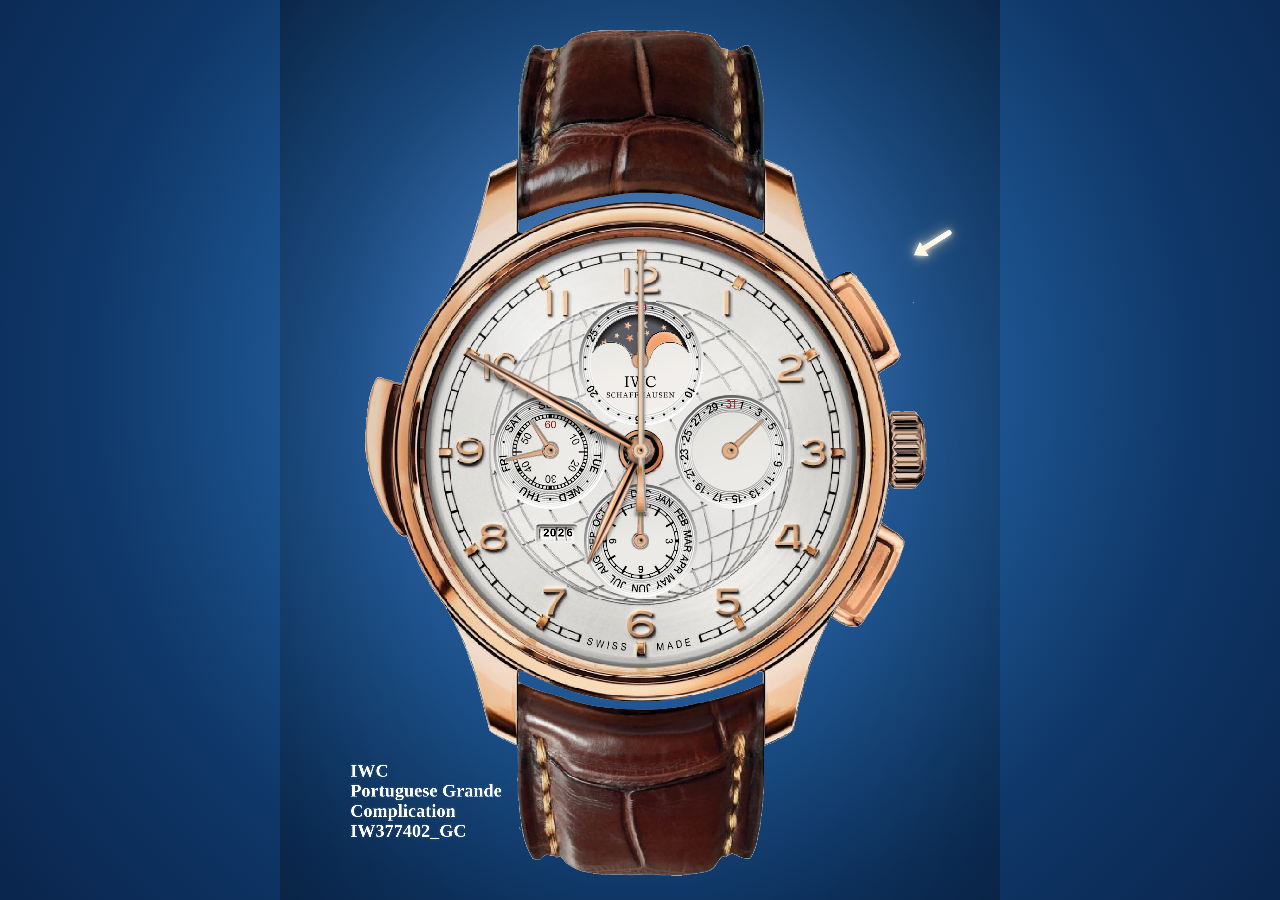
<file: index.html>
<!DOCTYPE html>

<html lang="de"><head><meta charset="utf-8"/>
<meta content="width=device-width, initial-scale=1.0, viewport-fit=cover" name="viewport"/>
<title>IWC A2 single-root cleaned</title>
<style>

:root{
  --app-bg:#0a254d;
  --safe-top:env(safe-area-inset-top, 0px);
  --safe-right:env(safe-area-inset-right, 0px);
  --safe-bottom:env(safe-area-inset-bottom, 0px);
  --safe-left:env(safe-area-inset-left, 0px);
}
html,body{
  margin:0;
  padding:0;
  width:100%;
  min-height:100%;
  background:var(--app-bg);
  overflow:hidden;
  -webkit-text-size-adjust:100%;
  text-size-adjust:100%;
}
body{
  position:fixed;
  inset:0;
  min-height:100svh;
  min-height:100dvh;
  background:var(--app-bg);
}
.viewer{
  position:fixed;
  top:var(--safe-top);
  right:var(--safe-right);
  bottom:var(--safe-bottom);
  left:var(--safe-left);
  background:
    radial-gradient(circle at 50% 34%, rgba(255,255,255,.16) 0%, rgba(255,255,255,.07) 16%, rgba(255,255,255,0) 34%),
    radial-gradient(circle at 50% 42%, #3f7dc0 0%, #2c66aa 24%, #1a4e87 48%, #0f3768 68%, #0a254d 100%);
  overflow:hidden;
  touch-action:none;
}
#viewport{touch-action:none;}
.stageWrap{position:absolute;left:0;top:0;transform-origin:0 0;will-change:transform;opacity:0;visibility:hidden;}
.stageWrap.ready{opacity:1;visibility:visible;}
.stage{position:relative;width:2456px;height:3070px;}
.root{position:absolute;left:0;top:0;width:2456px;height:3070px;}
.unlockLayer{display:none;}
.unlockLayer.done{display:none;}

.l{position:absolute;}
.year{position:absolute;left:944px;top:1817px;transform:translate(-50%,-50%);font-family:Arial,Helvetica,sans-serif;font-size:38px;font-weight:700;color:#000;letter-spacing:2px;white-space:nowrap;line-height:1;}
.h,.hour-hand{position:absolute;left:1169.6px;top:1078.6px;width:117px;height:516px;transform-origin:58.4px 457.4px;will-change:transform,filter;}
.m,.minute-hand{position:absolute;left:1179.43px;top:837.6px;width:104px;height:748px;transform-origin:48.57px 698.4px;will-change:transform,filter;}
.cs,.chrono-second{position:absolute;left:1179.5px;top:839.5px;width:102px;height:933px;transform-origin:48.5px 696.5px;will-change:transform,filter;}
.mo{position:absolute;left:1058.5px;top:1070.5px;width:339px;height:340px;transform-origin:169.5px 167.5px;will-change:transform;}
.tg{position:absolute;left:1492.5px;top:1361.5px;width:88px;height:220px;transform-origin:43.5px 174.5px;will-change:transform;}
.wo{position:absolute;left:876.5px;top:1361.5px;width:88px;height:220px;transform-origin:43.5px 174.5px;will-change:transform;}
.s{position:absolute;left:872.5px;top:1378.5px;width:93px;height:204px;transform-origin:47.5px 157.5px;will-change:transform;}
.mt{position:absolute;left:1184.5px;top:1668.5px;width:88px;height:220px;transform-origin:43.5px 174.5px;will-change:transform;}
.cm{position:absolute;left:1184.5px;top:1053.5px;width:88px;height:220px;transform-origin:43.5px 174.5px;will-change:transform;}
.ch{position:absolute;left:1180.5px;top:1685.5px;width:93px;height:204px;transform-origin:47.5px 157.5px;will-change:transform;}
.push{position:absolute;width:650px;height:650px;transform:translate(-50%,-50%);border-radius:50%;cursor:pointer;z-index:9999;background:rgba(255,255,255,0.001);touch-action:none;user-select:none;-webkit-user-select:none;-webkit-tap-highlight-color:transparent;}
#pushStartStop{left:2028px;top:1188px;}
#pushReset{left:2030px;top:2202px;}


.hintWrap{position:absolute;left:2218px;top:842px;transform:translate(-50%,-50%);z-index:10020;pointer-events:none;opacity:0;}
.hintWrap.show{opacity:1;}
.hintArrowPremium{
  position:absolute;left:0;top:0;width:230px;height:230px;transform:translate(-50%,-50%) rotate(148deg);
  animation:hintPremiumPulse 1.28s ease-in-out infinite;
  filter:drop-shadow(0 0 10px rgba(255,255,255,.78)) drop-shadow(0 0 24px rgba(255,220,155,.65));
}
.hintArrowPremium:before{
  content:'';position:absolute;left:26px;top:113px;width:122px;height:18px;
  background:linear-gradient(90deg, rgba(255,255,255,.99), rgba(255,242,214,.99));
  border-radius:18px;transform:rotate(0deg);transform-origin:left center;
}
.hintArrowPremium:after{
  content:'';position:absolute;left:136px;top:92px;width:0;height:0;
  border-left:42px solid rgba(255,248,228,.99);
  border-top:28px solid transparent;
  border-bottom:28px solid transparent;
}
@keyframes hintPremiumPulse{
  0%{opacity:.24;transform:translate(-50%,-50%) rotate(148deg) scale(.90) translateY(-12px);}
  50%{opacity:1;transform:translate(-50%,-50%) rotate(148deg) scale(1.18) translateY(0);}
  100%{opacity:.24;transform:translate(-50%,-50%) rotate(148deg) scale(.90) translateY(-12px);}
}


.glintLayer{
position:absolute;
left:565px;
top:1047px;
transform:translate(-50%,-50%);
z-index:10050;
pointer-events:none;
opacity:0;
width:280px;
height:auto;
}
.glintLayer.glint{
animation: glint 0.5s ease-out;
}
@keyframes glint {
0%   { opacity:0; transform:translate(-50%,-50%) scale(0.9) rotate(0deg); }
40%  { opacity:1; transform:translate(-50%,-50%) scale(1.15) rotate(15deg); }
70%  { opacity:0.6; transform:translate(-50%,-50%) scale(1.4) rotate(15deg); }
100% { opacity:0; transform:translate(-50%,-50%) scale(0.9) rotate(0deg); }
}


#watchTitle{
position:absolute;
left:240px;
top:2595px;
font-family:"Times New Roman", Times, serif;
font-size:61px;
font-weight:700;
color:#fff;
line-height:1.12;
letter-spacing:0.6px;
white-space:nowrap;
pointer-events:none;
z-index:2;
text-shadow:0 0 8px rgba(255,255,255,0.18);
}


.year20,.yearTens,.yearOnes{display:inline-block;position:relative;}
.year20{left:0px;}
.yearTens{left:4px;}
.yearOnes{left:10px;}


/* ⭐ Ultra premium glass sweep FINAL */
.glassDialOverlay{
  position:absolute;
  left:508px;
  top:816px;
  width:1440px;
  height:1440px;
  border-radius:50%;
  overflow:hidden;
  pointer-events:none;
  z-index:60000;
}

.glassTopGlow{
  position:absolute;
  left:260px;
  top:28px;
  width:920px;
  height:180px;
  border-radius:50%;
  background:linear-gradient(to bottom,
    rgba(255,255,255,0.18) 0%,
    rgba(255,255,255,0.08) 40%,
    rgba(255,255,255,0.02) 70%,
    rgba(255,255,255,0.00) 100%);
  filter:blur(10px);
  opacity:.55;
}

.glassSweep{
  position:absolute;
  left:-260px;
  top:-180px;
  width:60px;                 /* ⭐ noch schmaler */
  height:1900px;
  border-radius:40px;
  transform:translate3d(0,0,0) rotate(22deg); /* ⭐ noch diagonaler */
  transform-origin:center;
  will-change:transform,opacity;
  background:linear-gradient(to right,
    rgba(255,255,255,0.00) 0%,
    rgba(255,255,255,0.18) 40%,
    rgba(255,255,255,0.85) 50%,
    rgba(255,255,255,0.18) 60%,
    rgba(255,255,255,0.00) 100%);
  filter:blur(3px);
  opacity:0;
}

.glassEdge{
  position:absolute;
  inset:0;
  border-radius:50%;
  box-shadow: inset 0 0 0 14px rgba(0,0,0,0.05);
}



/* CASE VIGNETTE START */
.caseVignette{
  position:absolute;
  inset:0;
  pointer-events:none;
  z-index:1;
  background:
    radial-gradient(
      ellipse at 50% 56%,
      rgba(0,0,0,0.00) 28%,
      rgba(0,0,0,0.05) 46%,
      rgba(0,0,0,0.14) 66%,
      rgba(0,0,0,0.24) 84%,
      rgba(0,0,0,0.34) 100%
    );
}
/* CASE VIGNETTE END */




</style>
<link href="manifest.webmanifest?v=17" rel="manifest"/>
<link href="apple-touch-icon.png?v=17" rel="apple-touch-icon"/>
<meta content="yes" name="apple-mobile-web-app-capable"/>
<meta content="IWC" name="apple-mobile-web-app-title"/>
<meta content="black-translucent" name="apple-mobile-web-app-status-bar-style"/>
<meta content="#0a254d" name="theme-color"/>
<link as="image" href="A2_low.webp?v=17" rel="preload"/>
<link as="image" href="A2.png?v=17" rel="preload"/>
</head><body>
<div class="viewer" id="viewport"><div class="stageWrap" id="wrap"><div class="stage">
<div id="watchTitle">IWC<br/>Portuguese Grande<br/>Complication<br/>IW377402_GC</div>
<img alt="MO" class="mo" id="mo" src="mo.png?v=17"/>
<div class="caseVignette"></div>
<img alt="A2" class="root" data-full="A2.png?v=17" id="A2_dial" src="A2_low.webp?v=17"/>
<div class="glassDialOverlay">
<div class="glassTopGlow"></div>
<div class="glassSweep" id="glassSweep"></div>
<div class="glassEdge"></div>
</div>
<div class="year" id="year">
<span class="year20" id="year20"></span><span class="yearTens" id="yearTens"></span><span class="yearOnes" id="yearOnes"></span>
</div>
<img alt="TG" class="tg" id="tg" src="img_003.png?v=17"/>
<img alt="D_Z2" class="l" src="img_004.png?v=17" style="left:1521.5px;top:1521.5px;width:29px;height:29px;"/>
<img alt="WO" class="wo" id="wo" src="img_005.png?v=17"/>
<img alt="S" class="s" id="s" src="img_006.png?v=17"/>
<img alt="D_Z5" class="l" src="img_004.png?v=17" style="left:905.5px;top:1521.5px;width:29px;height:29px;"/>
<img alt="MT" class="mt" id="mt" src="img_005.png?v=17"/>
<img alt="CH" class="ch" id="ch" src="img_006.png?v=17"/>
<img alt="D_Z3" class="l" src="img_004.png?v=17" style="left:1213.5px;top:1828.5px;width:29px;height:29px;"/>
<img alt="CM" class="cm" id="cm" src="img_007.png?v=17"/>
<img alt="D_Z6" class="l" src="img_004.png?v=17" style="left:1213.5px;top:1213.5px;width:29px;height:29px;"/>
<img alt="H" class="h" id="h" src="img_008.png?v=17"/>
<img alt="M" class="m" id="m" src="img_009.png?v=17"/>
<img alt="CS" class="cs" id="cs" src="img_010.png?v=17"/>
<img alt="D_Z1" class="l" src="img_004.png?v=17" style="left:1213.5px;top:1521.5px;width:29px;height:29px;"/>
<div class="push" id="pushStartStop" title="Start / Stop"></div>
<div class="push" id="pushReset" title="Reset"></div>
<div aria-hidden="true" class="hintWrap" id="chronoHint">
<div class="hintArrowPremium"></div>
</div>
<img alt="GLINT_Z11" class="glintLayer" id="glintZ11" src="img_011.png?v=17"/>
<img alt="GLINT_Z12" class="glintLayer" id="glintZ12" src="img_011.png?v=17" style="left:2071px;top:1539px;"/>
<img alt="GLINT_Z13" class="glintLayer" id="glintZ13" src="img_011.png?v=17" style="left:1035px;top:797px;"/>
<img alt="GLINT_Z14" class="glintLayer" id="glintZ14" src="img_011.png?v=17" style="left:809px;top:2302px;"/>
<img alt="GLINT_Z15" class="glintLayer" id="glintZ15" src="img_011.png?v=17" style="left:1756px;top:2392px;"/>
<img alt="GLINT_Z16" class="glintLayer" id="glintZ16" src="img_011.png?v=17" style="left:1772px;top:741px;"/>
<img alt="GLINT_Z17" class="glintLayer" id="glintZ17" src="img_011.png?v=17" style="left:337px;top:1637px;"/>
<img class="chronoKnopfBild" id="knopf_ob" src="knopf_ob.png?v=17" style="position:absolute; left:1857px; top:911px; z-index:50000; pointer-events:auto; cursor:pointer; touch-action:none; -webkit-tap-highlight-color:transparent;"/><img class="chronoKnopfBild" id="knopf_unt" src="knopf_unt.png?v=17" style="position:absolute; left:1871px; top:1775px; z-index:50000; pointer-events:auto; cursor:pointer; touch-action:none; -webkit-tap-highlight-color:transparent;"/></div></div></div>
<script>
(function(){
const STAGE_W=2456, STAGE_H=3070, wrap=document.getElementById('wrap');
const yearEl=document.getElementById('year'), year20El=document.getElementById('year20'), yearTensEl=document.getElementById('yearTens'), yearOnesEl=document.getElementById('yearOnes'), moEl=document.getElementById('mo'), tgEl=document.getElementById('tg'), woEl=document.getElementById('wo'), sEl=document.getElementById('s'), mtEl=document.getElementById('mt'), cmEl=document.getElementById('cm'), chEl=document.getElementById('ch'), hEl=document.getElementById('h'), mEl=document.getElementById('m'), csEl=document.getElementById('cs');
const pushStartStop=document.getElementById('pushStartStop'), pushReset=document.getElementById('pushReset');
const SYNODIC_MONTH=29.530588853, REF_NEW_MOON_UTC_MS=Date.UTC(2000,0,6,18,14,0);
const MO_OFFSET = 90;
const MT_OFFSET = 30;
const chrono=(window.__iwcChrono=window.__iwcChrono||{state:'idle',elapsedMs:0,startPerf:0,lastFireTs:0});
const chronoSnap=(window.__iwcChronoSnap=window.__iwcChronoSnap||{active:false,fromDeg:0,toDeg:0,startTs:0,duration:280});
function easeSnapBack(t){return t*t*t;}
function startChronoSecondSnapBack(fromDeg){
  const normalized=((fromDeg%360)+360)%360;
  if(normalized<0.1){chronoSnap.active=false; return;}
  chronoSnap.active=true;
  chronoSnap.fromDeg=normalized;
  chronoSnap.toDeg=0;
  chronoSnap.startTs=performance.now();
  chronoSnap.duration=280;
}

const SHADOW_ENGINE={
  stageCenterX:STAGE_W/2,
  distanceRange:[14,34],
  blurRange:[3,5],
  opacityRange:[0.22,0.34],
  secondaryOffsetFactor:0.52,
  secondaryBlurFactor:1.65,
  secondaryOpacityFactor:0.50
};

const HAND_SHADOWS={
  h:{distance:18,baseDepth:10,lift:5,blur:3.2,opacity:0.25},
  m:{distance:24,baseDepth:12,lift:7,blur:3.6,opacity:0.28},
  cs:{distance:30,baseDepth:14,lift:9,blur:4.0,opacity:0.31}
};

function clamp(v,min,max){return Math.max(min,Math.min(max,v));}
function round2(v){return Math.round(v*100)/100;}
function buildShadowFilter(dx,dy,blur,opacity){
  const dx2=dx*SHADOW_ENGINE.secondaryOffsetFactor;
  const dy2=dy*SHADOW_ENGINE.secondaryOffsetFactor;
  const blur2=blur*SHADOW_ENGINE.secondaryBlurFactor;
  const opacity2=opacity*SHADOW_ENGINE.secondaryOpacityFactor;
  return 'drop-shadow('+round2(dx)+'px '+round2(dy)+'px '+round2(blur)+'px rgba(0,0,0,'+round2(opacity)+')) '+
         'drop-shadow('+round2(dx2)+'px '+round2(dy2)+'px '+round2(blur2)+'px rgba(0,0,0,'+round2(opacity2)+'))';
}
function applyHandShadow(el,angleDeg,cfg){
  if(!el||!cfg) return;
  const left=parseFloat(el.style.left||el.offsetLeft||0);
  const width=parseFloat(el.style.width||el.offsetWidth||0);
  const handCenterX=left+(width/2);
  const stageBias=clamp((handCenterX-SHADOW_ENGINE.stageCenterX)/(STAGE_W/2),-1,1);
  const rad=angleDeg*Math.PI/180;
  const side=Math.sin(rad);
  const distance=clamp(cfg.distance,SHADOW_ENGINE.distanceRange[0],SHADOW_ENGINE.distanceRange[1]);
  const blur=clamp(cfg.blur,SHADOW_ENGINE.blurRange[0],SHADOW_ENGINE.blurRange[1]);
  const opacity=clamp(cfg.opacity,SHADOW_ENGINE.opacityRange[0],SHADOW_ENGINE.opacityRange[1]);
  const dx=(side*distance)+(stageBias*1.4);
  const liftFactor=((1-Math.cos(rad))*0.5)*cfg.lift;
  const dy=cfg.baseDepth+liftFactor+(Math.abs(side)*1.2);
  el.style.filter=buildShadowFilter(dx,dy,blur,opacity);
}

function fitStage(){
  if(window.__watchZoomController && typeof window.__watchZoomController.fitToScreen==='function'){
    window.__watchZoomController.fitToScreen();
    return;
  }
  const vv=window.visualViewport;
  const vw=vv?vv.width:window.innerWidth;
  const vh=vv?vv.height:window.innerHeight;
  const offsetLeft=vv?vv.offsetLeft:0;
  const offsetTop=vv?vv.offsetTop:0;
  const s=Math.min(vw/STAGE_W,vh/STAGE_H);
  const x=offsetLeft+((vw-STAGE_W*s)/2);
  const y=offsetTop+((vh-STAGE_H*s)/2);
  wrap.style.transform='translate('+x+'px,'+y+'px) scale('+s+')';
}
function moonAgeDays(nowMs){const days=(nowMs-REF_NEW_MOON_UTC_MS)/86400000; let age=days%SYNODIC_MONTH; if(age<0) age+=SYNODIC_MONTH; return age;}
function currentChronoElapsedMs(){if(chrono.state==='running') return chrono.elapsedMs+(performance.now()-chrono.startPerf); return chrono.elapsedMs;}
function dispatchChronoPush(kind){document.dispatchEvent(new CustomEvent('iwc-chrono-push',{detail:{kind:kind,state:chrono.state}}));}
function handleStartStop(){if(chrono.state==='idle'){chrono.state='running'; chrono.elapsedMs=0; chrono.startPerf=performance.now();} else if(chrono.state==='running'){chrono.elapsedMs=currentChronoElapsedMs(); chrono.state='stopped';} else if(chrono.state==='stopped'){chrono.startPerf=performance.now(); chrono.state='running';} dispatchChronoPush('startStop');}
function handleReset(){if(chrono.state==='idle'||chrono.state==='stopped'){const resetFromDeg=((currentChronoElapsedMs()/1000)%60)*6; startChronoSecondSnapBack(resetFromDeg); chrono.elapsedMs=0; chrono.startPerf=performance.now(); chrono.state='idle'; dispatchChronoPush('reset');}}
function bindPush(el, handler){
  if(!el) return;
  let pointerTracking=false;
  let touchTracking=false;
  function blockEvent(e){e.preventDefault(); e.stopPropagation();}
  function fire(handlerName, e){
    const now=performance.now();
    if(now-chrono.lastFireTs<250){blockEvent(e); return;}
    chrono.lastFireTs=now;
    blockEvent(e);
    try{
      if(typeof window.__unlockTickAudio === 'function'){
        const unlocked = window.__unlockTickAudio();
        if(unlocked){
          document.dispatchEvent(new CustomEvent('iwc-audio-unlocked'));
        }
      }
    }catch(_e){}
    try{
      const clickAudio=document.getElementById('chronoClickAudio');
      if(clickAudio){
        clickAudio.volume=1.0;
        clickAudio.muted=false;
        try{ clickAudio.pause(); }catch(_e){}
        try{ clickAudio.currentTime=0; }catch(_e){}
        const clone = clickAudio.cloneNode(true);
        clone.volume = 1.0;
        clone.muted = false;
        clone.playsInline = true;
        const cleanup = function(){ try{ clone.remove(); }catch(__e){} };
        clone.addEventListener('ended', cleanup, {once:true});
        clone.addEventListener('error', cleanup, {once:true});
        document.body.appendChild(clone);
        const p=clone.play();
        if(p && typeof p.catch==='function') p.catch(()=>{ cleanup(); });
      }
    }catch(_e){}
    handler();
  }
  el.addEventListener('pointerdown', function(e){
    if(e.pointerType==='mouse' && e.button!==0) return;
    pointerTracking=true;
    blockEvent(e);
  }, true);
  el.addEventListener('pointerup', function(e){
    if(!pointerTracking) return;
    pointerTracking=false;
    fire('pointer', e);
  }, true);
  el.addEventListener('pointercancel', function(){pointerTracking=false;}, true);
  el.addEventListener('touchstart', function(e){touchTracking=true; blockEvent(e);}, {capture:true, passive:false});
  el.addEventListener('touchend', function(e){if(!touchTracking) return; touchTracking=false; fire('touch', e);}, {capture:true, passive:false});
  el.addEventListener('touchcancel', function(){touchTracking=false;}, {capture:true, passive:false});
  el.addEventListener('click', function(e){fire('click', e);}, true);
}
bindPush(pushStartStop, handleStartStop);
bindPush(pushReset, handleReset);

function render(){
  const now=new Date();
  const nowMs=now.getTime();
  const ms=now.getMilliseconds(), sec=now.getSeconds()+ms/1000, min=now.getMinutes()+sec/60, hr=(now.getHours()%12)+min/60;
  const hDeg=hr*30, mDeg=min*6, sDeg=sec*6;

  const chronoMs=currentChronoElapsedMs(), chronoSec=(chronoMs/1000)%60, chronoMin=Math.floor(chronoMs/60000)%30, chronoHour=(chronoMs/3600000)%12;
  const baseCsDeg=chronoSec*6, cmDeg=chronoMin*12, chDeg=chronoHour*30;
  let csDeg=baseCsDeg;
  if(chronoSnap.active){
    const snapElapsed=performance.now()-chronoSnap.startTs;
    const snapT=Math.min(1, snapElapsed/chronoSnap.duration);
    const eased=easeSnapBack(snapT);
    csDeg=chronoSnap.fromDeg+(chronoSnap.toDeg-chronoSnap.fromDeg)*eased;
    if(snapT>=1){
      chronoSnap.active=false;
      csDeg=0;
    }
  }

  const moonAge=moonAgeDays(nowMs), moDeg=(moonAge/SYNODIC_MONTH)*180 + MO_OFFSET;

  // REALISTIC JUMP MODE with TG fix
  const day = now.getDate();      // 1..31
  const weekday = now.getDay();   // 0..6
  const month0 = now.getMonth();  // 0..11

  // TG fix: remove old -1, show current day directly
  const tgDeg = (day / 31) * 360;
  const woDeg = (weekday / 7) * 360;
  const mtDeg = (month0 / 12) * 360 + MT_OFFSET;

  hEl.style.transform='rotate('+hDeg+'deg)';
  mEl.style.transform='rotate('+mDeg+'deg)';
  sEl.style.transform='rotate('+sDeg+'deg)';
  csEl.style.transform='rotate('+csDeg+'deg)';
  applyHandShadow(hEl,hDeg,HAND_SHADOWS.h);
  applyHandShadow(mEl,mDeg,HAND_SHADOWS.m);
  applyHandShadow(csEl,csDeg,HAND_SHADOWS.cs);
  cmEl.style.transform='rotate('+cmDeg+'deg)';
  chEl.style.transform='rotate('+chDeg+'deg)';
  moEl.style.transform='rotate('+moDeg+'deg)';
  tgEl.style.transform='rotate('+tgDeg+'deg)';
  woEl.style.transform='rotate('+woDeg+'deg)';
  mtEl.style.transform='rotate('+mtDeg+'deg)';
  const yStr=String(now.getFullYear()).padStart(4,'0');
  year20El.textContent=yStr.slice(0,2);
  yearTensEl.textContent=yStr.slice(2,3);
  yearOnesEl.textContent=yStr.slice(3,4);
  requestAnimationFrame(render);
}
window.addEventListener('resize', fitStage, {passive:true});
window.addEventListener('orientationchange', fitStage, {passive:true});
function revealStage(){
  requestAnimationFrame(function(){
    requestAnimationFrame(function(){
      wrap.classList.add('ready');
    });
  });
}
fitStage();
render();
revealStage();
window.addEventListener('load', function(){
  fitStage();
  revealStage();
}, {once:true});
})();
</script>
<audio id="tickSoftAudio" loop="" playsinline="" preload="auto">
<source src="tick_soft.mp3?v=17" type="audio/mp4"/>
</audio>
<audio id="tickLoudAudio" loop="" playsinline="" preload="auto">
<source src="tick_loud.mp3?v=17" type="audio/mpeg"/>
</audio>
<audio id="chronoClickAudio" playsinline="" preload="auto">
<source src="chrono_click.m4a?v=17" type="audio/mp4"/>
</audio>
<script>
(function(){
  const tickSoftAudio = document.getElementById('tickSoftAudio');
  const tickLoudAudio = document.getElementById('tickLoudAudio');
  const chronoClickAudio = document.getElementById('chronoClickAudio');

  const SOFT_VOL = 1.2;
  const LOUD_VOL = 1.0;
  const FADE_MS = 250;

  [tickSoftAudio, tickLoudAudio].forEach(audio => {
    if (!audio) return;
    audio.volume = 0;
  });
  if (chronoClickAudio) chronoClickAudio.volume = 1.0;

  function safePlay(audio){
    if(!audio) return;
    try{
      const p = audio.play();
      if (p && typeof p.catch === 'function') p.catch(() => {});
    }catch(e){}
  }

  function fadeAudio(audio, target){
    if(!audio) return;
    const startVol = Number(audio.volume || 0);
    const startTime = performance.now();
    function step(now){
      const t = Math.min((now - startTime) / FADE_MS, 1);
      audio.volume = startVol + (target - startVol) * t;
      if (t < 1) requestAnimationFrame(step);
    }
    requestAnimationFrame(step);
  }

  function syncTickMode(){
    const chrono = window.__iwcChrono || {state:"idle"};
    const running = (chrono.state === "running");
    if (running){
      fadeAudio(tickSoftAudio, 0);
      fadeAudio(tickLoudAudio, LOUD_VOL);
    } else {
      fadeAudio(tickSoftAudio, SOFT_VOL);
      fadeAudio(tickLoudAudio, 0);
    }
  }

  function startTickEngines(){
    if(tickSoftAudio){
      try{ tickSoftAudio.currentTime = 0; }catch(e){}
      safePlay(tickSoftAudio);
    }
    if(tickLoudAudio){
      try{ tickLoudAudio.currentTime = 0; }catch(e){}
      safePlay(tickLoudAudio);
    }
    syncTickMode();
    setTimeout(syncTickMode, 60);
    setTimeout(syncTickMode, 180);
  }

  function playChronoClick(){
    if(!chronoClickAudio) return;
    try{ chronoClickAudio.currentTime = 0; }catch(e){}
    safePlay(chronoClickAudio);
  }

  let tickAudioUnlocked = false;

  function unlockAudio(){
    if (tickAudioUnlocked) return false;
    tickAudioUnlocked = true;

    // Start both engines directly inside the first confirmed user tap.
    startTickEngines();

    // Force an audible idle tick immediately after unlock.
    if(tickSoftAudio){
      try{ tickSoftAudio.muted = false; }catch(e){}
      tickSoftAudio.volume = SOFT_VOL;
    }
    if(tickLoudAudio){
      try{ tickLoudAudio.muted = false; }catch(e){}
      tickLoudAudio.volume = 0;
    }

    requestAnimationFrame(syncTickMode);
    setTimeout(syncTickMode, 120);
    setTimeout(function(){
      if(!window.__iwcChrono || window.__iwcChrono.state !== 'running'){
        if(tickSoftAudio) tickSoftAudio.volume = SOFT_VOL;
        if(tickLoudAudio) tickLoudAudio.volume = 0;
      }
    }, 220);
    return true;
  }

  window.__unlockTickAudio = unlockAudio;

  const startStop = document.getElementById('pushStartStop');
  const reset = document.getElementById('pushReset');

  document.addEventListener('iwc-chrono-push', function(){
    setTimeout(syncTickMode, 30);
  }, true);

  // On iPhone the real start happens on the first confirmed stage tap.
})();
</script>
<script>
(function(){
  const hint = document.getElementById('chronoHint');
  if(!hint) return;

  let hidden = false;
  let hideTimer = null;

  function hideHint(){
    if(hidden) return;
    hidden = true;
    if(hideTimer) clearTimeout(hideTimer);
    hint.classList.remove('show');
  }

  function showHint(){
    if(hidden) return;
    hint.classList.add('show');
    hideTimer = setTimeout(hideHint, 10000);
  }

  setTimeout(showHint, 400);
  document.addEventListener('iwc-audio-unlocked', hideHint, true);
})();
</script>
<script>
(function(){
  function runSingle(el){
    if(!el) return;
    el.classList.remove("glint");
    void el.offsetWidth;
    el.classList.add("glint");
    setTimeout(function(){
      el.classList.remove("glint");
    },500);
  }

  function runDouble(el){
    if(!el) return;
    runSingle(el);
    setTimeout(function(){
      runSingle(el);
    },680);
  }

  function scheduleRandomDouble(el, baseMs, randomRangeMs){
    if(!el) return;
    function loop(){
      const offset = (Math.random() * randomRangeMs * 2) - randomRangeMs;
      const delay = Math.max(1200, baseMs + offset);
      setTimeout(function(){
        runDouble(el);
        loop();
      }, delay);
    }
    loop();
  }

  const z11 = document.getElementById("glintZ11");
  const z12 = document.getElementById("glintZ12");
  const z13 = document.getElementById("glintZ13");
  const z14 = document.getElementById("glintZ14");
  const z15 = document.getElementById("glintZ15");
  const z16 = document.getElementById("glintZ16");
  const z17 = document.getElementById("glintZ17");

  // ULTRA REAL GLINT ENGINE FULL Z11-Z17
  scheduleRandomDouble(z11, 8000, 1500);
  scheduleRandomDouble(z12, 5000, 1000);
  scheduleRandomDouble(z13, 7000, 1500);
  scheduleRandomDouble(z14, 6000, 1000);
  scheduleRandomDouble(z15, 4500, 900);
  scheduleRandomDouble(z16, 6500, 1100);
  scheduleRandomDouble(z17, 5500, 1000);
})();
</script>
<script>
try{
if(window.tickSoft){ tickSoft.volume = 1.0; }
if(window.tickLoud){ tickLoud.volume = 1.0; }
}catch(e){}
</script>
<script>
(function(){

const el = document.getElementById('glassSweep');
if(!el) return;

const sweepTime = 650;
const startX = -260;
const endX   = 1750;

let sweeping = false;
let sweepStart = 0;
let direction = 1;
let sweepToken = 0;

function startSweep(isMini = false){
  sweeping = true;
  sweepStart = performance.now();
  direction *= -1;
  sweepToken += 1;
  el.dataset.mini = isMini ? '1' : '0';
}

function triggerSweep(){
  startSweep(false);

  // ganz selten: kleiner zweiter Reflex
  if(Math.random() < 0.12){
    setTimeout(() => {
      startSweep(true);
    }, 320);
  }
}

function scheduleNext(){
  // meist um 6.2 s, etwas früher/später
  const next = 5800 + Math.random() * 900;

  setTimeout(() => {
    triggerSweep();
    scheduleNext();
  }, next);
}

scheduleNext();

function frame(now){

  if(sweeping){

    const t = now - sweepStart;

    if(t <= sweepTime){

      const p = t / sweepTime;
      const x = startX + (endX - startX) * p;

      let o = 0;
      if(p < .12) o = p/.12 * .45;
      else if(p < .35) o = .45 + (p-.12)/.23 * .55;
      else if(p < .60) o = 1 - (p-.35)/.25 * .65;
      else o = .35 - (p-.60)/.40 * .35;

      const angle = direction === 1 ? 22 : -22;
      const isMini = el.dataset.mini === '1';
      const opacityScale = isMini ? 0.58 : 1.0;
      const widthScale = isMini ? 0.86 : 1.0;

      el.style.transform =
        'translate3d(' + x.toFixed(1) + 'px,0,0) rotate(' + angle + 'deg) scaleX(' + widthScale + ')';

      el.style.opacity = Math.max(0, o * opacityScale).toFixed(3);

    }else{

      sweeping = false;
      el.style.opacity = 0;
      el.dataset.mini = '0';

    }

  }

  requestAnimationFrame(frame);
}

requestAnimationFrame(frame);

})();
</script>
<script>
(function(){
  const STAGE_W = 2456, STAGE_H = 3070;
  const ABS_MIN_SCALE = 0.12;
  const MAX_SCALE = 3.5;
  const viewport = document.getElementById('viewport');
  const wrap = document.getElementById('wrap');
  const tickSoftAudio = document.getElementById('tickSoftAudio');
  const tickLoudAudio = document.getElementById('tickLoudAudio');
  const chronoClickAudio = document.getElementById('chronoClickAudio');
  if(!viewport || !wrap) return;


  let scale = 1;
  let offsetX = 0;
  let offsetY = 0;
  let fitScale = 1;
  let resetScale = 1;
  let pointers = new Map();
  let panState = null;
  let pinchState = null;
  let touchMode = false;

  function clamp(v,min,max){ return Math.max(min, Math.min(max, v)); }

  function getFitScale(){
    const rect = getViewportRect();
    return Math.min(rect.width / STAGE_W, rect.height / STAGE_H);
  }

  function isSmallTouchDevice(){
    const rect = getViewportRect();
    const smallSide = Math.min(rect.width, rect.height);
    return (navigator.maxTouchPoints || 0) > 0 && smallSide <= 950;
  }

  function getResetScale(){
    fitScale = getFitScale();
    return isSmallTouchDevice() ? fitScale * 0.975 : fitScale;
  }

  function getMinScale(){
    return Math.max(ABS_MIN_SCALE, fitScale * 0.32);
  }

  function applyTransform(){
    wrap.style.transformOrigin = '0 0';
    wrap.style.transform = 'translate(' + offsetX + 'px,' + offsetY + 'px) scale(' + scale + ')';
  }

  function getViewportRect(){
    return viewport.getBoundingClientRect();
  }

  function getViewportPoint(clientX, clientY){
    const rect = getViewportRect();
    return { x: clientX - rect.left, y: clientY - rect.top };
  }

  function fitToScreen(){
    if(pointers.size || touchMode || panState || pinchState) return;
    const rect = getViewportRect();
    fitScale = getFitScale();
    resetScale = getResetScale();
    scale = resetScale;
    offsetX = (rect.width - STAGE_W * scale) / 2;
    offsetY = (rect.height - STAGE_H * scale) / 2;
    applyTransform();
  }

  function zoomAtPoint(nextScale, pointX, pointY){
    fitScale = getFitScale();
    const clamped = clamp(nextScale, getMinScale(), MAX_SCALE);
    if(Math.abs(clamped - scale) < 0.0001) return;
    const stageX = (pointX - offsetX) / scale;
    const stageY = (pointY - offsetY) / scale;
    scale = clamped;
    offsetX = pointX - stageX * scale;
    offsetY = pointY - stageY * scale;
    applyTransform();
  }

  function isInteractiveTarget(target){
    return !!(target && target.closest && target.closest('.push,button,input,select,textarea,label,audio'));
  }

  function safePlay(audio){
    if(!audio) return;
    try{
      const p = audio.play();
      if(p && typeof p.catch === 'function') p.catch(()=>{});
    }catch(e){}
  }

  function safePause(audio){
    if(!audio) return;
    try{ audio.pause(); }catch(e){}
  }

  function primeAudioState(){
    if(tickSoftAudio){
      tickSoftAudio.muted = false;
      tickSoftAudio.volume = 1.0;
    }
    if(tickLoudAudio){
      tickLoudAudio.muted = false;
      tickLoudAudio.volume = 0.0;
    }
    if(chronoClickAudio){
      chronoClickAudio.muted = false;
      chronoClickAudio.volume = 1.0;
    }
  }

  function startPan(clientX, clientY){
    panState = {
      startClientX: clientX,
      startClientY: clientY,
      startOffsetX: offsetX,
      startOffsetY: offsetY
    };
    pinchState = null;
  }

  function movePan(clientX, clientY){
    if(!panState) return;
    offsetX = panState.startOffsetX + (clientX - panState.startClientX);
    offsetY = panState.startOffsetY + (clientY - panState.startClientY);
    applyTransform();
  }

  function startPinch(p1, p2){
    const rect = getViewportRect();
    const centerX = ((p1.clientX + p2.clientX) / 2) - rect.left;
    const centerY = ((p1.clientY + p2.clientY) / 2) - rect.top;
    const dx = p2.clientX - p1.clientX;
    const dy = p2.clientY - p1.clientY;
    const distance = Math.max(1, Math.hypot(dx, dy));
    pinchState = {
      startDistance: distance,
      startScale: scale,
      stageX: (centerX - offsetX) / scale,
      stageY: (centerY - offsetY) / scale
    };
    panState = null;
  }

  function movePinch(p1, p2){
    if(!pinchState) return;
    const rect = getViewportRect();
    const centerX = ((p1.clientX + p2.clientX) / 2) - rect.left;
    const centerY = ((p1.clientY + p2.clientY) / 2) - rect.top;
    const dx = p2.clientX - p1.clientX;
    const dy = p2.clientY - p1.clientY;
    const distance = Math.max(1, Math.hypot(dx, dy));
    scale = clamp(pinchState.startScale * (distance / pinchState.startDistance), getMinScale(), MAX_SCALE);
    offsetX = centerX - pinchState.stageX * scale;
    offsetY = centerY - pinchState.stageY * scale;
    applyTransform();
  }

  function syncTouchStateFromPointers(){
    const pts = Array.from(pointers.values()).filter(p => !p.interactive);
    if(pts.length >= 2){
      startPinch(pts[0], pts[1]);
    } else if(pts.length === 1){
      startPan(pts[0].clientX, pts[0].clientY);
    } else {
      panState = null;
      pinchState = null;
    }
  }



  const TAP_MOVE_THRESHOLD = 12;
  const TAP_MAX_MS = 350;
  let pointerTap = null;
  let touchTap = null;

  function isShortTap(startX, startY, endX, endY, startTime){
    return Math.hypot(endX - startX, endY - startY) <= TAP_MOVE_THRESHOLD && (Date.now() - startTime) <= TAP_MAX_MS;
  }

  function hideStageUnlockLayer(){}
  function triggerAudioUnlock(){
    if(typeof window.__unlockTickAudio === 'function'){
      try{
        const unlocked = window.__unlockTickAudio();
        if(unlocked){
          document.dispatchEvent(new CustomEvent('iwc-audio-unlocked'));
          hideStageUnlockLayer();
        }
        return !!unlocked;
      }catch(err){}
    }
    return false;
  }

  // Stage unlock now happens through the normal viewport short-tap logic.
  // No separate transparent unlock layer is used anymore.

  viewport.addEventListener('wheel', function(e){
    if(isInteractiveTarget(e.target)) return;
    e.preventDefault();
    e.stopPropagation();
    const pt = getViewportPoint(e.clientX, e.clientY);
    const factor = e.deltaY < 0 ? 1.12 : (1 / 1.12);
    zoomAtPoint(scale * factor, pt.x, pt.y);
  }, {passive:false});

  viewport.addEventListener('pointerdown', function(e){
    if(touchMode) return;
    const interactive = isInteractiveTarget(e.target);
    pointers.set(e.pointerId, { clientX: e.clientX, clientY: e.clientY, interactive });
    triggerAudioUnlock();
    if(interactive) return;
    if(pointers.size === 1){
      pointerTap = { x: e.clientX, y: e.clientY, time: Date.now(), pointerId: e.pointerId, cancelled: false };
      startPan(e.clientX, e.clientY);
      try{ viewport.setPointerCapture(e.pointerId); }catch(err){}
      e.preventDefault();
      e.stopPropagation();
    } else if(pointers.size >= 2){
      if(pointerTap) pointerTap.cancelled = true;
      syncTouchStateFromPointers();
      e.preventDefault();
      e.stopPropagation();
    }
  }, {passive:false});

  viewport.addEventListener('pointermove', function(e){
    if(touchMode || !pointers.has(e.pointerId)) return;
    const prev = pointers.get(e.pointerId);
    pointers.set(e.pointerId, { clientX: e.clientX, clientY: e.clientY, interactive: prev.interactive });
    if(prev.interactive) return;

    const pts = Array.from(pointers.values()).filter(p => !p.interactive);
    if(pointerTap && (Math.abs(e.clientX - pointerTap.x) > TAP_MOVE_THRESHOLD || Math.abs(e.clientY - pointerTap.y) > TAP_MOVE_THRESHOLD)) pointerTap.cancelled = true;

    if(pts.length >= 2){
      movePinch(pts[0], pts[1]);
      e.preventDefault();
      e.stopPropagation();
      return;
    }
    if(pts.length === 1 && panState){
      movePan(e.clientX, e.clientY);
      e.preventDefault();
      e.stopPropagation();
    }
  }, {passive:false});

  function endPointer(e){
    const tap = pointerTap;
    pointers.delete(e.pointerId);
    try{ viewport.releasePointerCapture(e.pointerId); }catch(err){}
    if(touchMode) return;
    syncTouchStateFromPointers();
    if(tap && tap.pointerId === e.pointerId){
      if(!tap.cancelled && pointers.size === 0 && isShortTap(tap.x, tap.y, e.clientX || tap.x, e.clientY || tap.y, tap.time)){
        triggerAudioUnlock();
      }
      pointerTap = null;
    }
  }

  viewport.addEventListener('pointerup', endPointer, {passive:true});
  viewport.addEventListener('pointercancel', endPointer, {passive:true});
  viewport.addEventListener('pointerleave', function(e){
    if(e.pointerType !== 'mouse') return;
    endPointer(e);
  }, {passive:true});

  viewport.addEventListener('touchstart', function(e){
    touchMode = true;
    triggerAudioUnlock();
    if(isInteractiveTarget(e.target)) return;
    if(!e.touches || !e.touches.length) return;
    e.preventDefault();
    e.stopPropagation();
    if(e.touches.length >= 2){
      touchTap = null;
      startPinch(e.touches[0], e.touches[1]);
    } else {
      touchTap = { x: e.touches[0].clientX, y: e.touches[0].clientY, time: Date.now(), cancelled: false };
      startPan(e.touches[0].clientX, e.touches[0].clientY);
    }
  }, {passive:false});

  viewport.addEventListener('touchmove', function(e){
    if(isInteractiveTarget(e.target)) return;
    if(!e.touches || !e.touches.length) return;
    e.preventDefault();
    e.stopPropagation();
    if(e.touches.length >= 2){
      if(touchTap) touchTap.cancelled = true;
      if(!pinchState) startPinch(e.touches[0], e.touches[1]);
      movePinch(e.touches[0], e.touches[1]);
    } else {
      if(touchTap && (Math.abs(e.touches[0].clientX - touchTap.x) > TAP_MOVE_THRESHOLD || Math.abs(e.touches[0].clientY - touchTap.y) > TAP_MOVE_THRESHOLD)) touchTap.cancelled = true;
      if(!panState) startPan(e.touches[0].clientX, e.touches[0].clientY);
      movePan(e.touches[0].clientX, e.touches[0].clientY);
    }
  }, {passive:false});

  function finishTouch(e){
    if(e && !isInteractiveTarget(e.target)){
      e.preventDefault();
      e.stopPropagation();
    }

    if(e && e.type === 'touchend' && touchTap && (!e.touches || e.touches.length === 0)){
      const changed = e.changedTouches && e.changedTouches[0] ? e.changedTouches[0] : null;
      const endX = changed ? changed.clientX : touchTap.x;
      const endY = changed ? changed.clientY : touchTap.y;
      if(!touchTap.cancelled && isShortTap(touchTap.x, touchTap.y, endX, endY, touchTap.time)){
        triggerAudioUnlock();
      }
      touchTap = null;
    }

    if(e && e.touches && e.touches.length >= 2){
      touchTap = null;
      startPinch(e.touches[0], e.touches[1]);
      return;
    }
    if(e && e.touches && e.touches.length === 1){
      touchTap = { x: e.touches[0].clientX, y: e.touches[0].clientY, time: Date.now(), cancelled: false };
      startPan(e.touches[0].clientX, e.touches[0].clientY);
      return;
    }
    touchMode = false;
    panState = null;
    pinchState = null;
  }

  viewport.addEventListener('touchend', finishTouch, {passive:false});
  viewport.addEventListener('touchcancel', finishTouch, {passive:false});

  ['gesturestart','gesturechange','gestureend'].forEach(function(name){
    viewport.addEventListener(name, function(e){
      e.preventDefault();
      e.stopPropagation();
    }, {passive:false});
  });

  window.__watchZoomController = { fitToScreen };

  window.addEventListener('resize', fitToScreen, {passive:true});
  window.addEventListener('orientationchange', function(){
    setTimeout(fitToScreen, 80);
  }, {passive:true});

  fitToScreen();
  primeAudioState();
})();
</script>
<script>
/* IWC4: sichtbare Drücker-Bilder mit bestehender Chrono-Logik verbinden.
   Bestehende Sound-/Zeiger-/Reset-Logik bleibt unverändert.
   knopf_ob  -> vorhandener #pushStartStop
   knopf_unt -> vorhandener #pushReset
*/
(function(){
  function flashAndForward(imgId, targetId){
    var img = document.getElementById(imgId);
    var target = document.getElementById(targetId);
    if(!img || !target) return;

    var busy = false;

    function run(ev){
      if(ev){
        ev.preventDefault();
        ev.stopPropagation();
      }
      if(busy) return;
      busy = true;

      img.style.opacity = "0";
      window.setTimeout(function(){
        img.style.opacity = "1";
        busy = false;
      }, 300);

      /* Bestehenden unsichtbaren Original-Drücker auslösen */
      try {
        target.dispatchEvent(new MouseEvent("mousedown", {bubbles:true, cancelable:true, view:window}));
        target.dispatchEvent(new MouseEvent("mouseup",   {bubbles:true, cancelable:true, view:window}));
        target.dispatchEvent(new MouseEvent("click",     {bubbles:true, cancelable:true, view:window}));
      } catch(e) {
        target.click();
      }
    }

    img.addEventListener("pointerdown", run, {passive:false});
    img.addEventListener("touchstart", run, {passive:false});
    img.addEventListener("mousedown", run, {passive:false});
  }

  if(document.readyState === "loading"){
    document.addEventListener("DOMContentLoaded", function(){
      flashAndForward("knopf_ob", "pushStartStop");
      flashAndForward("knopf_unt", "pushReset");
    });
  } else {
    flashAndForward("knopf_ob", "pushStartStop");
    flashAndForward("knopf_unt", "pushReset");
  }
})();
</script>
<script id="iwc12_html64_tick_autostart">
/* IWC12 HTML64: Tick-Tack dauerhaft starten.
   Nur Ergänzung am Ende. Keine Bilder, Layer, X/Y, Drehpunkte oder Uhrlogik verändert.
   Start erst nach echtem User-Tap wegen iPhone/Safari Audio-Regeln. */
(function(){
  var tickStarted = false;

  function safePlay(audio){
    if(!audio) return;
    try{
      var p = audio.play();
      if(p && typeof p.catch === "function") p.catch(function(){});
    }catch(e){}
  }

  function startAlwaysTick(){
    if(tickStarted) return;
    tickStarted = true;

    try{
      if(typeof window.__unlockTickAudio === "function"){
        window.__unlockTickAudio();
      }
    }catch(e){}

    var soft = document.getElementById("tickSoftAudio");
    var loud = document.getElementById("tickLoudAudio");

    if(soft){
      try{
        soft.loop = true;
        soft.muted = false;
        soft.volume = 1.0;
        soft.currentTime = 0;
      }catch(e){}
      safePlay(soft);
    }

    if(loud){
      try{
        loud.loop = true;
        loud.muted = false;
        loud.volume = 0.0;
        loud.currentTime = 0;
      }catch(e){}
      safePlay(loud);
    }
  }

  document.addEventListener("pointerdown", startAlwaysTick, {once:true, passive:true});
  document.addEventListener("touchstart", startAlwaysTick, {once:true, passive:true});
  document.addEventListener("mousedown", startAlwaysTick, {once:true, passive:true});
})();
</script>



<script id="iwc17_progressive">
(function(){
  function swap(){
    var d=document.getElementById("A2_dial");
    if(!d) return;
    var img=new Image();
    img.onload=function(){ d.src="A2.png?v=17"; };
    img.src="A2.png?v=17";
  }
  if(document.readyState==="loading") document.addEventListener("DOMContentLoaded",swap);
  else swap();

  if("serviceWorker" in navigator){
    navigator.serviceWorker.register("sw.js?v=17");
  }
})();
</script>

</body></html>
</file>
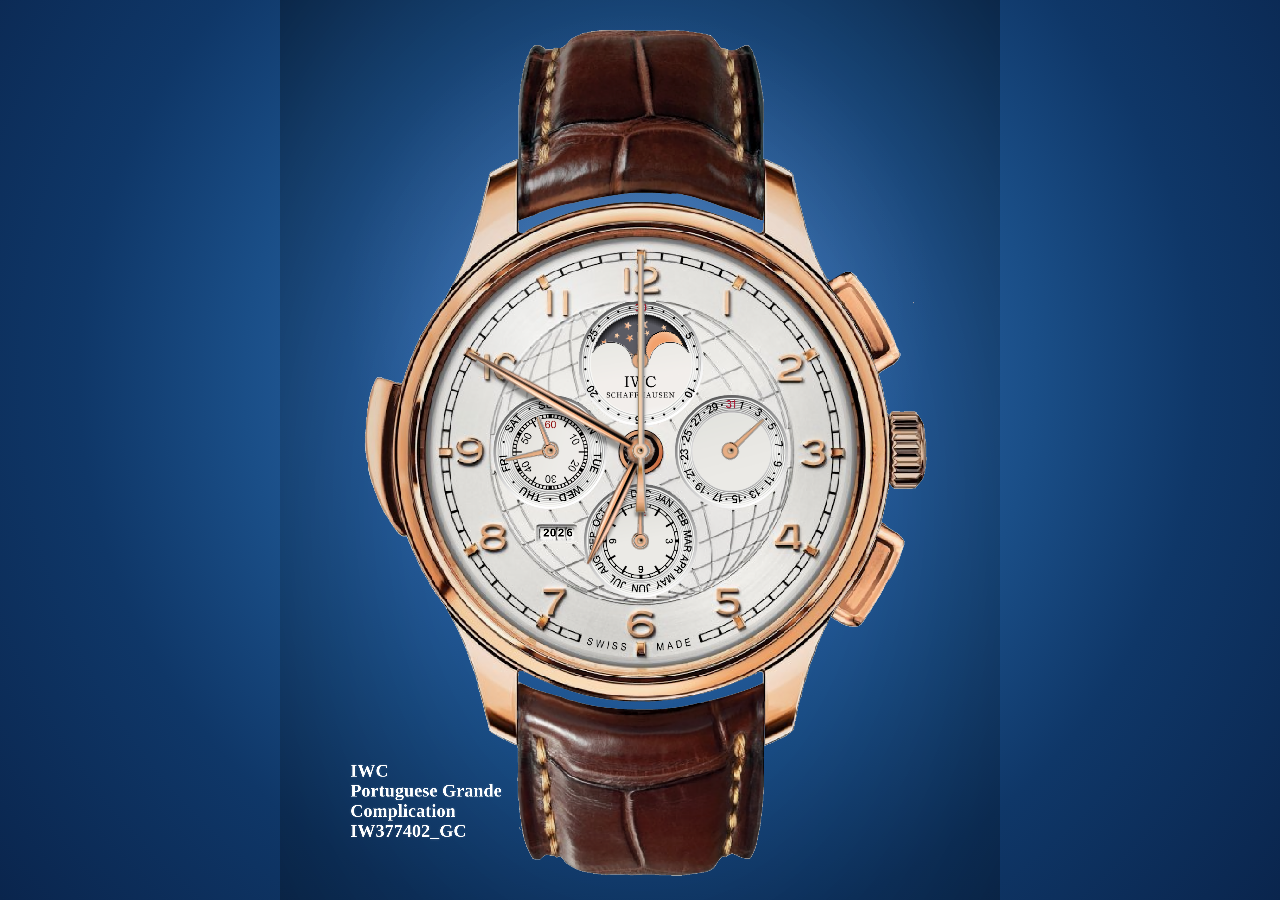
<file: m_light.html>
<!DOCTYPE html>

<html lang="de"><head><meta charset="utf-8"/>
<meta content="width=device-width, initial-scale=1.0, viewport-fit=cover" name="viewport"/>
<title>IWC A2 single-root cleaned</title>
<style>

:root{
  --app-bg:#0a254d;
  --safe-top:env(safe-area-inset-top, 0px);
  --safe-right:env(safe-area-inset-right, 0px);
  --safe-bottom:env(safe-area-inset-bottom, 0px);
  --safe-left:env(safe-area-inset-left, 0px);
}
html,body{
  margin:0;
  padding:0;
  width:100%;
  min-height:100%;
  background:var(--app-bg);
  overflow:hidden;
  -webkit-text-size-adjust:100%;
  text-size-adjust:100%;
}
body{
  position:fixed;
  inset:0;
  min-height:100svh;
  min-height:100dvh;
  background:var(--app-bg);
}
.viewer{
  position:fixed;
  top:var(--safe-top);
  right:var(--safe-right);
  bottom:var(--safe-bottom);
  left:var(--safe-left);
  background:
    radial-gradient(circle at 50% 34%, rgba(255,255,255,.16) 0%, rgba(255,255,255,.07) 16%, rgba(255,255,255,0) 34%),
    radial-gradient(circle at 50% 42%, #3f7dc0 0%, #2c66aa 24%, #1a4e87 48%, #0f3768 68%, #0a254d 100%);
  overflow:hidden;
  touch-action:none;
}
#viewport{touch-action:none;}
.stageWrap{position:absolute;left:0;top:0;transform-origin:0 0;will-change:transform;opacity:0;visibility:hidden;}
.stageWrap.ready{opacity:1;visibility:visible;}
.stage{position:relative;width:2456px;height:3070px;}
.root{position:absolute;left:0;top:0;width:2456px;height:3070px;}
.unlockLayer{display:none;}
.unlockLayer.done{display:none;}

.l{position:absolute;}
.year{position:absolute;left:944px;top:1817px;transform:translate(-50%,-50%);font-family:Arial,Helvetica,sans-serif;font-size:38px;font-weight:700;color:#000;letter-spacing:2px;white-space:nowrap;line-height:1;}
.h,.hour-hand{position:absolute;left:1169.6px;top:1078.6px;width:117px;height:516px;transform-origin:58.4px 457.4px;will-change:transform,filter;}
.m,.minute-hand{position:absolute;left:1179.43px;top:837.6px;width:104px;height:748px;transform-origin:48.57px 698.4px;will-change:transform,filter;}
.cs,.chrono-second{position:absolute;left:1179.5px;top:839.5px;width:102px;height:933px;transform-origin:48.5px 696.5px;will-change:transform,filter;}
.mo{position:absolute;left:1058.5px;top:1070.5px;width:339px;height:340px;transform-origin:169.5px 167.5px;will-change:transform;}
.tg{position:absolute;left:1492.5px;top:1361.5px;width:88px;height:220px;transform-origin:43.5px 174.5px;will-change:transform;}
.wo{position:absolute;left:876.5px;top:1361.5px;width:88px;height:220px;transform-origin:43.5px 174.5px;will-change:transform;}
.s{position:absolute;left:872.5px;top:1378.5px;width:93px;height:204px;transform-origin:47.5px 157.5px;will-change:transform;}
.mt{position:absolute;left:1184.5px;top:1668.5px;width:88px;height:220px;transform-origin:43.5px 174.5px;will-change:transform;}
.cm{position:absolute;left:1184.5px;top:1053.5px;width:88px;height:220px;transform-origin:43.5px 174.5px;will-change:transform;}
.ch{position:absolute;left:1180.5px;top:1685.5px;width:93px;height:204px;transform-origin:47.5px 157.5px;will-change:transform;}
.push{position:absolute;width:650px;height:650px;transform:translate(-50%,-50%);border-radius:50%;cursor:pointer;z-index:9999;background:rgba(255,255,255,0.001);touch-action:none;user-select:none;-webkit-user-select:none;-webkit-tap-highlight-color:transparent;}
#pushStartStop{left:2028px;top:1188px;}
#pushReset{left:2030px;top:2202px;}


.hintWrap{position:absolute;left:2218px;top:842px;transform:translate(-50%,-50%);z-index:10020;pointer-events:none;opacity:0;}
.hintWrap.show{opacity:1;}
.hintArrowPremium{
  position:absolute;left:0;top:0;width:230px;height:230px;transform:translate(-50%,-50%) rotate(148deg);
  animation:hintPremiumPulse 1.28s ease-in-out infinite;
  filter:drop-shadow(0 0 10px rgba(255,255,255,.78)) drop-shadow(0 0 24px rgba(255,220,155,.65));
}
.hintArrowPremium:before{
  content:'';position:absolute;left:26px;top:113px;width:122px;height:18px;
  background:linear-gradient(90deg, rgba(255,255,255,.99), rgba(255,242,214,.99));
  border-radius:18px;transform:rotate(0deg);transform-origin:left center;
}
.hintArrowPremium:after{
  content:'';position:absolute;left:136px;top:92px;width:0;height:0;
  border-left:42px solid rgba(255,248,228,.99);
  border-top:28px solid transparent;
  border-bottom:28px solid transparent;
}
@keyframes hintPremiumPulse{
  0%{opacity:.24;transform:translate(-50%,-50%) rotate(148deg) scale(.90) translateY(-12px);}
  50%{opacity:1;transform:translate(-50%,-50%) rotate(148deg) scale(1.18) translateY(0);}
  100%{opacity:.24;transform:translate(-50%,-50%) rotate(148deg) scale(.90) translateY(-12px);}
}


.glintLayer{
position:absolute;
left:565px;
top:1047px;
transform:translate(-50%,-50%);
z-index:10050;
pointer-events:none;
opacity:0;
width:280px;
height:auto;
}
.glintLayer.glint{
animation: glint 0.5s ease-out;
}
@keyframes glint {
0%   { opacity:0; transform:translate(-50%,-50%) scale(0.9) rotate(0deg); }
40%  { opacity:1; transform:translate(-50%,-50%) scale(1.15) rotate(15deg); }
70%  { opacity:0.6; transform:translate(-50%,-50%) scale(1.4) rotate(15deg); }
100% { opacity:0; transform:translate(-50%,-50%) scale(0.9) rotate(0deg); }
}


#watchTitle{
position:absolute;
left:240px;
top:2595px;
font-family:"Times New Roman", Times, serif;
font-size:61px;
font-weight:700;
color:#fff;
line-height:1.12;
letter-spacing:0.6px;
white-space:nowrap;
pointer-events:none;
z-index:2;
text-shadow:0 0 8px rgba(255,255,255,0.18);
}


.year20,.yearTens,.yearOnes{display:inline-block;position:relative;}
.year20{left:0px;}
.yearTens{left:4px;}
.yearOnes{left:10px;}


/* ⭐ Ultra premium glass sweep FINAL */
.glassDialOverlay{
  position:absolute;
  left:508px;
  top:816px;
  width:1440px;
  height:1440px;
  border-radius:50%;
  overflow:hidden;
  pointer-events:none;
  z-index:60000;
}

.glassTopGlow{
  position:absolute;
  left:260px;
  top:28px;
  width:920px;
  height:180px;
  border-radius:50%;
  background:linear-gradient(to bottom,
    rgba(255,255,255,0.18) 0%,
    rgba(255,255,255,0.08) 40%,
    rgba(255,255,255,0.02) 70%,
    rgba(255,255,255,0.00) 100%);
  filter:blur(10px);
  opacity:.55;
}

.glassSweep{
  position:absolute;
  left:-260px;
  top:-180px;
  width:60px;                 /* ⭐ noch schmaler */
  height:1900px;
  border-radius:40px;
  transform:translate3d(0,0,0) rotate(22deg); /* ⭐ noch diagonaler */
  transform-origin:center;
  will-change:transform,opacity;
  background:linear-gradient(to right,
    rgba(255,255,255,0.00) 0%,
    rgba(255,255,255,0.18) 40%,
    rgba(255,255,255,0.85) 50%,
    rgba(255,255,255,0.18) 60%,
    rgba(255,255,255,0.00) 100%);
  filter:blur(3px);
  opacity:0;
}

.glassEdge{
  position:absolute;
  inset:0;
  border-radius:50%;
  box-shadow: inset 0 0 0 14px rgba(0,0,0,0.05);
}



/* CASE VIGNETTE START */
.caseVignette{
  position:absolute;
  inset:0;
  pointer-events:none;
  z-index:1;
  background:
    radial-gradient(
      ellipse at 50% 56%,
      rgba(0,0,0,0.00) 28%,
      rgba(0,0,0,0.05) 46%,
      rgba(0,0,0,0.14) 66%,
      rgba(0,0,0,0.24) 84%,
      rgba(0,0,0,0.34) 100%
    );
}
/* CASE VIGNETTE END */




</style>
<link href="manifest.webmanifest?v=17" rel="manifest"/>
<link href="apple-touch-icon.png?v=17" rel="apple-touch-icon"/>
<meta content="yes" name="apple-mobile-web-app-capable"/>
<meta content="IWC" name="apple-mobile-web-app-title"/>
<meta content="black-translucent" name="apple-mobile-web-app-status-bar-style"/>
<meta content="#0a254d" name="theme-color"/>
<link as="image" href="A2_low.webp?v=17" rel="preload"/>
<link as="image" href="A2.png?v=17" rel="preload"/>

<style id="iwc14_light_performance">
/* IWC14 LIGHT: sichere Reduktion schwerer Effekte; keine Geometrie, keine Layer, keine Uhrlogik verändert. */
.glassTopGlow,
.glassSweep,
.glintLayer,
.hintWrap {
  display:none !important;
  animation:none !important;
  filter:none !important;
  opacity:0 !important;
}
.glassDialOverlay {
  pointer-events:none !important;
}
</style>
</head><body>
<div class="viewer" id="viewport"><div class="stageWrap" id="wrap"><div class="stage">
<div id="watchTitle">IWC<br/>Portuguese Grande<br/>Complication<br/>IW377402_GC</div>
<img alt="MO" class="mo" id="mo" src="mo.png?v=17"/>
<div class="caseVignette"></div>
<img alt="A2" class="root" data-full="A2.png?v=17" id="A2_dial" src="A2_low.webp?v=17"/>
<div class="glassDialOverlay">
<div class="glassTopGlow"></div>
<div class="glassSweep" id="glassSweep"></div>
<div class="glassEdge"></div>
</div>
<div class="year" id="year">
<span class="year20" id="year20"></span><span class="yearTens" id="yearTens"></span><span class="yearOnes" id="yearOnes"></span>
</div>
<img alt="TG" class="tg" id="tg" src="img_003.png?v=17"/>
<img alt="D_Z2" class="l" src="img_004.png?v=17" style="left:1521.5px;top:1521.5px;width:29px;height:29px;"/>
<img alt="WO" class="wo" id="wo" src="img_005.png?v=17"/>
<img alt="S" class="s" id="s" src="img_006.png?v=17"/>
<img alt="D_Z5" class="l" src="img_004.png?v=17" style="left:905.5px;top:1521.5px;width:29px;height:29px;"/>
<img alt="MT" class="mt" id="mt" src="img_005.png?v=17"/>
<img alt="CH" class="ch" id="ch" src="img_006.png?v=17"/>
<img alt="D_Z3" class="l" src="img_004.png?v=17" style="left:1213.5px;top:1828.5px;width:29px;height:29px;"/>
<img alt="CM" class="cm" id="cm" src="img_007.png?v=17"/>
<img alt="D_Z6" class="l" src="img_004.png?v=17" style="left:1213.5px;top:1213.5px;width:29px;height:29px;"/>
<img alt="H" class="h" id="h" src="img_008.png?v=17"/>
<img alt="M" class="m" id="m" src="img_009.png?v=17"/>
<img alt="CS" class="cs" id="cs" src="img_010.png?v=17"/>
<img alt="D_Z1" class="l" src="img_004.png?v=17" style="left:1213.5px;top:1521.5px;width:29px;height:29px;"/>
<div class="push" id="pushStartStop" title="Start / Stop"></div>
<div class="push" id="pushReset" title="Reset"></div>
<div aria-hidden="true" class="hintWrap" id="chronoHint">
<div class="hintArrowPremium"></div>
</div>
<img alt="GLINT_Z11" class="glintLayer" id="glintZ11" src="img_011.png?v=17"/>
<img alt="GLINT_Z12" class="glintLayer" id="glintZ12" src="img_011.png?v=17" style="left:2071px;top:1539px;"/>
<img alt="GLINT_Z13" class="glintLayer" id="glintZ13" src="img_011.png?v=17" style="left:1035px;top:797px;"/>
<img alt="GLINT_Z14" class="glintLayer" id="glintZ14" src="img_011.png?v=17" style="left:809px;top:2302px;"/>
<img alt="GLINT_Z15" class="glintLayer" id="glintZ15" src="img_011.png?v=17" style="left:1756px;top:2392px;"/>
<img alt="GLINT_Z16" class="glintLayer" id="glintZ16" src="img_011.png?v=17" style="left:1772px;top:741px;"/>
<img alt="GLINT_Z17" class="glintLayer" id="glintZ17" src="img_011.png?v=17" style="left:337px;top:1637px;"/>
<img class="chronoKnopfBild" id="knopf_ob" src="knopf_ob.png?v=17" style="position:absolute; left:1857px; top:911px; z-index:50000; pointer-events:auto; cursor:pointer; touch-action:none; -webkit-tap-highlight-color:transparent;"/><img class="chronoKnopfBild" id="knopf_unt" src="knopf_unt.png?v=17" style="position:absolute; left:1871px; top:1775px; z-index:50000; pointer-events:auto; cursor:pointer; touch-action:none; -webkit-tap-highlight-color:transparent;"/></div></div></div>
<script>
(function(){
const STAGE_W=2456, STAGE_H=3070, wrap=document.getElementById('wrap');
const yearEl=document.getElementById('year'), year20El=document.getElementById('year20'), yearTensEl=document.getElementById('yearTens'), yearOnesEl=document.getElementById('yearOnes'), moEl=document.getElementById('mo'), tgEl=document.getElementById('tg'), woEl=document.getElementById('wo'), sEl=document.getElementById('s'), mtEl=document.getElementById('mt'), cmEl=document.getElementById('cm'), chEl=document.getElementById('ch'), hEl=document.getElementById('h'), mEl=document.getElementById('m'), csEl=document.getElementById('cs');
const pushStartStop=document.getElementById('pushStartStop'), pushReset=document.getElementById('pushReset');
const SYNODIC_MONTH=29.530588853, REF_NEW_MOON_UTC_MS=Date.UTC(2000,0,6,18,14,0);
const MO_OFFSET = 90;
const MT_OFFSET = 30;
const chrono=(window.__iwcChrono=window.__iwcChrono||{state:'idle',elapsedMs:0,startPerf:0,lastFireTs:0});
const chronoSnap=(window.__iwcChronoSnap=window.__iwcChronoSnap||{active:false,fromDeg:0,toDeg:0,startTs:0,duration:280});
function easeSnapBack(t){return t*t*t;}
function startChronoSecondSnapBack(fromDeg){
  const normalized=((fromDeg%360)+360)%360;
  if(normalized<0.1){chronoSnap.active=false; return;}
  chronoSnap.active=true;
  chronoSnap.fromDeg=normalized;
  chronoSnap.toDeg=0;
  chronoSnap.startTs=performance.now();
  chronoSnap.duration=280;
}

const SHADOW_ENGINE={
  stageCenterX:STAGE_W/2,
  distanceRange:[14,34],
  blurRange:[3,5],
  opacityRange:[0.22,0.34],
  secondaryOffsetFactor:0.52,
  secondaryBlurFactor:1.65,
  secondaryOpacityFactor:0.50
};

const HAND_SHADOWS={
  h:{distance:18,baseDepth:10,lift:5,blur:3.2,opacity:0.25},
  m:{distance:24,baseDepth:12,lift:7,blur:3.6,opacity:0.28},
  cs:{distance:30,baseDepth:14,lift:9,blur:4.0,opacity:0.31}
};

function clamp(v,min,max){return Math.max(min,Math.min(max,v));}
function round2(v){return Math.round(v*100)/100;}
function buildShadowFilter(dx,dy,blur,opacity){
  const dx2=dx*SHADOW_ENGINE.secondaryOffsetFactor;
  const dy2=dy*SHADOW_ENGINE.secondaryOffsetFactor;
  const blur2=blur*SHADOW_ENGINE.secondaryBlurFactor;
  const opacity2=opacity*SHADOW_ENGINE.secondaryOpacityFactor;
  return 'drop-shadow('+round2(dx)+'px '+round2(dy)+'px '+round2(blur)+'px rgba(0,0,0,'+round2(opacity)+')) '+
         'drop-shadow('+round2(dx2)+'px '+round2(dy2)+'px '+round2(blur2)+'px rgba(0,0,0,'+round2(opacity2)+'))';
}
function applyHandShadow(el,angleDeg,cfg){
  if(!el||!cfg) return;
  const left=parseFloat(el.style.left||el.offsetLeft||0);
  const width=parseFloat(el.style.width||el.offsetWidth||0);
  const handCenterX=left+(width/2);
  const stageBias=clamp((handCenterX-SHADOW_ENGINE.stageCenterX)/(STAGE_W/2),-1,1);
  const rad=angleDeg*Math.PI/180;
  const side=Math.sin(rad);
  const distance=clamp(cfg.distance,SHADOW_ENGINE.distanceRange[0],SHADOW_ENGINE.distanceRange[1]);
  const blur=clamp(cfg.blur,SHADOW_ENGINE.blurRange[0],SHADOW_ENGINE.blurRange[1]);
  const opacity=clamp(cfg.opacity,SHADOW_ENGINE.opacityRange[0],SHADOW_ENGINE.opacityRange[1]);
  const dx=(side*distance)+(stageBias*1.4);
  const liftFactor=((1-Math.cos(rad))*0.5)*cfg.lift;
  const dy=cfg.baseDepth+liftFactor+(Math.abs(side)*1.2);
  el.style.filter=buildShadowFilter(dx,dy,blur,opacity);
}

function fitStage(){
  if(window.__watchZoomController && typeof window.__watchZoomController.fitToScreen==='function'){
    window.__watchZoomController.fitToScreen();
    return;
  }
  const vv=window.visualViewport;
  const vw=vv?vv.width:window.innerWidth;
  const vh=vv?vv.height:window.innerHeight;
  const offsetLeft=vv?vv.offsetLeft:0;
  const offsetTop=vv?vv.offsetTop:0;
  const s=Math.min(vw/STAGE_W,vh/STAGE_H);
  const x=offsetLeft+((vw-STAGE_W*s)/2);
  const y=offsetTop+((vh-STAGE_H*s)/2);
  wrap.style.transform='translate('+x+'px,'+y+'px) scale('+s+')';
}
function moonAgeDays(nowMs){const days=(nowMs-REF_NEW_MOON_UTC_MS)/86400000; let age=days%SYNODIC_MONTH; if(age<0) age+=SYNODIC_MONTH; return age;}
function currentChronoElapsedMs(){if(chrono.state==='running') return chrono.elapsedMs+(performance.now()-chrono.startPerf); return chrono.elapsedMs;}
function dispatchChronoPush(kind){document.dispatchEvent(new CustomEvent('iwc-chrono-push',{detail:{kind:kind,state:chrono.state}}));}
function handleStartStop(){if(chrono.state==='idle'){chrono.state='running'; chrono.elapsedMs=0; chrono.startPerf=performance.now();} else if(chrono.state==='running'){chrono.elapsedMs=currentChronoElapsedMs(); chrono.state='stopped';} else if(chrono.state==='stopped'){chrono.startPerf=performance.now(); chrono.state='running';} dispatchChronoPush('startStop');}
function handleReset(){if(chrono.state==='idle'||chrono.state==='stopped'){const resetFromDeg=((currentChronoElapsedMs()/1000)%60)*6; startChronoSecondSnapBack(resetFromDeg); chrono.elapsedMs=0; chrono.startPerf=performance.now(); chrono.state='idle'; dispatchChronoPush('reset');}}
function bindPush(el, handler){
  if(!el) return;
  let pointerTracking=false;
  let touchTracking=false;
  function blockEvent(e){e.preventDefault(); e.stopPropagation();}
  function fire(handlerName, e){
    const now=performance.now();
    if(now-chrono.lastFireTs<250){blockEvent(e); return;}
    chrono.lastFireTs=now;
    blockEvent(e);
    try{
      if(typeof window.__unlockTickAudio === 'function'){
        const unlocked = window.__unlockTickAudio();
        if(unlocked){
          document.dispatchEvent(new CustomEvent('iwc-audio-unlocked'));
        }
      }
    }catch(_e){}
    try{
      const clickAudio=document.getElementById('chronoClickAudio');
      if(clickAudio){
        clickAudio.volume=1.0;
        clickAudio.muted=false;
        try{ clickAudio.pause(); }catch(_e){}
        try{ clickAudio.currentTime=0; }catch(_e){}
        const clone = clickAudio.cloneNode(true);
        clone.volume = 1.0;
        clone.muted = false;
        clone.playsInline = true;
        const cleanup = function(){ try{ clone.remove(); }catch(__e){} };
        clone.addEventListener('ended', cleanup, {once:true});
        clone.addEventListener('error', cleanup, {once:true});
        document.body.appendChild(clone);
        const p=clone.play();
        if(p && typeof p.catch==='function') p.catch(()=>{ cleanup(); });
      }
    }catch(_e){}
    handler();
  }
  el.addEventListener('pointerdown', function(e){
    if(e.pointerType==='mouse' && e.button!==0) return;
    pointerTracking=true;
    blockEvent(e);
  }, true);
  el.addEventListener('pointerup', function(e){
    if(!pointerTracking) return;
    pointerTracking=false;
    fire('pointer', e);
  }, true);
  el.addEventListener('pointercancel', function(){pointerTracking=false;}, true);
  el.addEventListener('touchstart', function(e){touchTracking=true; blockEvent(e);}, {capture:true, passive:false});
  el.addEventListener('touchend', function(e){if(!touchTracking) return; touchTracking=false; fire('touch', e);}, {capture:true, passive:false});
  el.addEventListener('touchcancel', function(){touchTracking=false;}, {capture:true, passive:false});
  el.addEventListener('click', function(e){fire('click', e);}, true);
}
bindPush(pushStartStop, handleStartStop);
bindPush(pushReset, handleReset);

function render(){
  const now=new Date();
  const nowMs=now.getTime();
  const ms=now.getMilliseconds(), sec=now.getSeconds()+ms/1000, min=now.getMinutes()+sec/60, hr=(now.getHours()%12)+min/60;
  const hDeg=hr*30, mDeg=min*6, sDeg=sec*6;

  const chronoMs=currentChronoElapsedMs(), chronoSec=(chronoMs/1000)%60, chronoMin=Math.floor(chronoMs/60000)%30, chronoHour=(chronoMs/3600000)%12;
  const baseCsDeg=chronoSec*6, cmDeg=chronoMin*12, chDeg=chronoHour*30;
  let csDeg=baseCsDeg;
  if(chronoSnap.active){
    const snapElapsed=performance.now()-chronoSnap.startTs;
    const snapT=Math.min(1, snapElapsed/chronoSnap.duration);
    const eased=easeSnapBack(snapT);
    csDeg=chronoSnap.fromDeg+(chronoSnap.toDeg-chronoSnap.fromDeg)*eased;
    if(snapT>=1){
      chronoSnap.active=false;
      csDeg=0;
    }
  }

  const moonAge=moonAgeDays(nowMs), moDeg=(moonAge/SYNODIC_MONTH)*180 + MO_OFFSET;

  // REALISTIC JUMP MODE with TG fix
  const day = now.getDate();      // 1..31
  const weekday = now.getDay();   // 0..6
  const month0 = now.getMonth();  // 0..11

  // TG fix: remove old -1, show current day directly
  const tgDeg = (day / 31) * 360;
  const woDeg = (weekday / 7) * 360;
  const mtDeg = (month0 / 12) * 360 + MT_OFFSET;

  hEl.style.transform='rotate('+hDeg+'deg)';
  mEl.style.transform='rotate('+mDeg+'deg)';
  sEl.style.transform='rotate('+sDeg+'deg)';
  csEl.style.transform='rotate('+csDeg+'deg)';
  applyHandShadow(hEl,hDeg,HAND_SHADOWS.h);
  applyHandShadow(mEl,mDeg,HAND_SHADOWS.m);
  applyHandShadow(csEl,csDeg,HAND_SHADOWS.cs);
  cmEl.style.transform='rotate('+cmDeg+'deg)';
  chEl.style.transform='rotate('+chDeg+'deg)';
  moEl.style.transform='rotate('+moDeg+'deg)';
  tgEl.style.transform='rotate('+tgDeg+'deg)';
  woEl.style.transform='rotate('+woDeg+'deg)';
  mtEl.style.transform='rotate('+mtDeg+'deg)';
  const yStr=String(now.getFullYear()).padStart(4,'0');
  year20El.textContent=yStr.slice(0,2);
  yearTensEl.textContent=yStr.slice(2,3);
  yearOnesEl.textContent=yStr.slice(3,4);
  requestAnimationFrame(render);
}
window.addEventListener('resize', fitStage, {passive:true});
window.addEventListener('orientationchange', fitStage, {passive:true});
function revealStage(){
  requestAnimationFrame(function(){
    requestAnimationFrame(function(){
      wrap.classList.add('ready');
    });
  });
}
fitStage();
render();
revealStage();
window.addEventListener('load', function(){
  fitStage();
  revealStage();
}, {once:true});
})();
</script>
<audio id="tickSoftAudio" loop="" playsinline="" preload="auto">
<source src="tick_soft.mp3?v=17" type="audio/mp4"/>
</audio>
<audio id="tickLoudAudio" loop="" playsinline="" preload="auto">
<source src="tick_loud.mp3?v=17" type="audio/mpeg"/>
</audio>
<audio id="chronoClickAudio" playsinline="" preload="auto">
<source src="chrono_click.m4a?v=17" type="audio/mp4"/>
</audio>
<script>
(function(){
  const tickSoftAudio = document.getElementById('tickSoftAudio');
  const tickLoudAudio = document.getElementById('tickLoudAudio');
  const chronoClickAudio = document.getElementById('chronoClickAudio');

  const SOFT_VOL = 1.2;
  const LOUD_VOL = 1.0;
  const FADE_MS = 250;

  [tickSoftAudio, tickLoudAudio].forEach(audio => {
    if (!audio) return;
    audio.volume = 0;
  });
  if (chronoClickAudio) chronoClickAudio.volume = 1.0;

  function safePlay(audio){
    if(!audio) return;
    try{
      const p = audio.play();
      if (p && typeof p.catch === 'function') p.catch(() => {});
    }catch(e){}
  }

  function fadeAudio(audio, target){
    if(!audio) return;
    const startVol = Number(audio.volume || 0);
    const startTime = performance.now();
    function step(now){
      const t = Math.min((now - startTime) / FADE_MS, 1);
      audio.volume = startVol + (target - startVol) * t;
      if (t < 1) requestAnimationFrame(step);
    }
    requestAnimationFrame(step);
  }

  function syncTickMode(){
    const chrono = window.__iwcChrono || {state:"idle"};
    const running = (chrono.state === "running");
    if (running){
      fadeAudio(tickSoftAudio, 0);
      fadeAudio(tickLoudAudio, LOUD_VOL);
    } else {
      fadeAudio(tickSoftAudio, SOFT_VOL);
      fadeAudio(tickLoudAudio, 0);
    }
  }

  function startTickEngines(){
    if(tickSoftAudio){
      try{ tickSoftAudio.currentTime = 0; }catch(e){}
      safePlay(tickSoftAudio);
    }
    if(tickLoudAudio){
      try{ tickLoudAudio.currentTime = 0; }catch(e){}
      safePlay(tickLoudAudio);
    }
    syncTickMode();
    setTimeout(syncTickMode, 60);
    setTimeout(syncTickMode, 180);
  }

  function playChronoClick(){
    if(!chronoClickAudio) return;
    try{ chronoClickAudio.currentTime = 0; }catch(e){}
    safePlay(chronoClickAudio);
  }

  let tickAudioUnlocked = false;

  function unlockAudio(){
    if (tickAudioUnlocked) return false;
    tickAudioUnlocked = true;

    // Start both engines directly inside the first confirmed user tap.
    startTickEngines();

    // Force an audible idle tick immediately after unlock.
    if(tickSoftAudio){
      try{ tickSoftAudio.muted = false; }catch(e){}
      tickSoftAudio.volume = SOFT_VOL;
    }
    if(tickLoudAudio){
      try{ tickLoudAudio.muted = false; }catch(e){}
      tickLoudAudio.volume = 0;
    }

    requestAnimationFrame(syncTickMode);
    setTimeout(syncTickMode, 120);
    setTimeout(function(){
      if(!window.__iwcChrono || window.__iwcChrono.state !== 'running'){
        if(tickSoftAudio) tickSoftAudio.volume = SOFT_VOL;
        if(tickLoudAudio) tickLoudAudio.volume = 0;
      }
    }, 220);
    return true;
  }

  window.__unlockTickAudio = unlockAudio;

  const startStop = document.getElementById('pushStartStop');
  const reset = document.getElementById('pushReset');

  document.addEventListener('iwc-chrono-push', function(){
    setTimeout(syncTickMode, 30);
  }, true);

  // On iPhone the real start happens on the first confirmed stage tap.
})();
</script>
<script>
(function(){
  const hint = document.getElementById('chronoHint');
  if(!hint) return;

  let hidden = false;
  let hideTimer = null;

  function hideHint(){
    if(hidden) return;
    hidden = true;
    if(hideTimer) clearTimeout(hideTimer);
    hint.classList.remove('show');
  }

  function showHint(){
    if(hidden) return;
    hint.classList.add('show');
    hideTimer = setTimeout(hideHint, 10000);
  }

  setTimeout(showHint, 400);
  document.addEventListener('iwc-audio-unlocked', hideHint, true);
})();
</script>
<script>
(function(){
  function runSingle(el){
    if(!el) return;
    el.classList.remove("glint");
    void el.offsetWidth;
    el.classList.add("glint");
    setTimeout(function(){
      el.classList.remove("glint");
    },500);
  }

  function runDouble(el){
    if(!el) return;
    runSingle(el);
    setTimeout(function(){
      runSingle(el);
    },680);
  }

  function scheduleRandomDouble(el, baseMs, randomRangeMs){
    if(!el) return;
    function loop(){
      const offset = (Math.random() * randomRangeMs * 2) - randomRangeMs;
      const delay = Math.max(1200, baseMs + offset);
      setTimeout(function(){
        runDouble(el);
        loop();
      }, delay);
    }
    loop();
  }

  const z11 = document.getElementById("glintZ11");
  const z12 = document.getElementById("glintZ12");
  const z13 = document.getElementById("glintZ13");
  const z14 = document.getElementById("glintZ14");
  const z15 = document.getElementById("glintZ15");
  const z16 = document.getElementById("glintZ16");
  const z17 = document.getElementById("glintZ17");

  // ULTRA REAL GLINT ENGINE FULL Z11-Z17
  scheduleRandomDouble(z11, 8000, 1500);
  scheduleRandomDouble(z12, 5000, 1000);
  scheduleRandomDouble(z13, 7000, 1500);
  scheduleRandomDouble(z14, 6000, 1000);
  scheduleRandomDouble(z15, 4500, 900);
  scheduleRandomDouble(z16, 6500, 1100);
  scheduleRandomDouble(z17, 5500, 1000);
})();
</script>
<script>
try{
if(window.tickSoft){ tickSoft.volume = 1.0; }
if(window.tickLoud){ tickLoud.volume = 1.0; }
}catch(e){}
</script>
<script>
(function(){

const el = document.getElementById('glassSweep');
if(!el) return;

const sweepTime = 650;
const startX = -260;
const endX   = 1750;

let sweeping = false;
let sweepStart = 0;
let direction = 1;
let sweepToken = 0;

function startSweep(isMini = false){
  sweeping = true;
  sweepStart = performance.now();
  direction *= -1;
  sweepToken += 1;
  el.dataset.mini = isMini ? '1' : '0';
}

function triggerSweep(){
  startSweep(false);

  // ganz selten: kleiner zweiter Reflex
  if(Math.random() < 0.12){
    setTimeout(() => {
      startSweep(true);
    }, 320);
  }
}

function scheduleNext(){
  // meist um 6.2 s, etwas früher/später
  const next = 5800 + Math.random() * 900;

  setTimeout(() => {
    triggerSweep();
    scheduleNext();
  }, next);
}

scheduleNext();

function frame(now){

  if(sweeping){

    const t = now - sweepStart;

    if(t <= sweepTime){

      const p = t / sweepTime;
      const x = startX + (endX - startX) * p;

      let o = 0;
      if(p < .12) o = p/.12 * .45;
      else if(p < .35) o = .45 + (p-.12)/.23 * .55;
      else if(p < .60) o = 1 - (p-.35)/.25 * .65;
      else o = .35 - (p-.60)/.40 * .35;

      const angle = direction === 1 ? 22 : -22;
      const isMini = el.dataset.mini === '1';
      const opacityScale = isMini ? 0.58 : 1.0;
      const widthScale = isMini ? 0.86 : 1.0;

      el.style.transform =
        'translate3d(' + x.toFixed(1) + 'px,0,0) rotate(' + angle + 'deg) scaleX(' + widthScale + ')';

      el.style.opacity = Math.max(0, o * opacityScale).toFixed(3);

    }else{

      sweeping = false;
      el.style.opacity = 0;
      el.dataset.mini = '0';

    }

  }

  requestAnimationFrame(frame);
}

requestAnimationFrame(frame);

})();
</script>
<script>
(function(){
  const STAGE_W = 2456, STAGE_H = 3070;
  const ABS_MIN_SCALE = 0.12;
  const MAX_SCALE = 3.5;
  const viewport = document.getElementById('viewport');
  const wrap = document.getElementById('wrap');
  const tickSoftAudio = document.getElementById('tickSoftAudio');
  const tickLoudAudio = document.getElementById('tickLoudAudio');
  const chronoClickAudio = document.getElementById('chronoClickAudio');
  if(!viewport || !wrap) return;


  let scale = 1;
  let offsetX = 0;
  let offsetY = 0;
  let fitScale = 1;
  let resetScale = 1;
  let pointers = new Map();
  let panState = null;
  let pinchState = null;
  let touchMode = false;

  function clamp(v,min,max){ return Math.max(min, Math.min(max, v)); }

  function getFitScale(){
    const rect = getViewportRect();
    return Math.min(rect.width / STAGE_W, rect.height / STAGE_H);
  }

  function isSmallTouchDevice(){
    const rect = getViewportRect();
    const smallSide = Math.min(rect.width, rect.height);
    return (navigator.maxTouchPoints || 0) > 0 && smallSide <= 950;
  }

  function getResetScale(){
    fitScale = getFitScale();
    return isSmallTouchDevice() ? fitScale * 0.975 : fitScale;
  }

  function getMinScale(){
    return Math.max(ABS_MIN_SCALE, fitScale * 0.32);
  }

  function applyTransform(){
    wrap.style.transformOrigin = '0 0';
    wrap.style.transform = 'translate(' + offsetX + 'px,' + offsetY + 'px) scale(' + scale + ')';
  }

  function getViewportRect(){
    return viewport.getBoundingClientRect();
  }

  function getViewportPoint(clientX, clientY){
    const rect = getViewportRect();
    return { x: clientX - rect.left, y: clientY - rect.top };
  }

  function fitToScreen(){
    if(pointers.size || touchMode || panState || pinchState) return;
    const rect = getViewportRect();
    fitScale = getFitScale();
    resetScale = getResetScale();
    scale = resetScale;
    offsetX = (rect.width - STAGE_W * scale) / 2;
    offsetY = (rect.height - STAGE_H * scale) / 2;
    applyTransform();
  }

  function zoomAtPoint(nextScale, pointX, pointY){
    fitScale = getFitScale();
    const clamped = clamp(nextScale, getMinScale(), MAX_SCALE);
    if(Math.abs(clamped - scale) < 0.0001) return;
    const stageX = (pointX - offsetX) / scale;
    const stageY = (pointY - offsetY) / scale;
    scale = clamped;
    offsetX = pointX - stageX * scale;
    offsetY = pointY - stageY * scale;
    applyTransform();
  }

  function isInteractiveTarget(target){
    return !!(target && target.closest && target.closest('.push,button,input,select,textarea,label,audio'));
  }

  function safePlay(audio){
    if(!audio) return;
    try{
      const p = audio.play();
      if(p && typeof p.catch === 'function') p.catch(()=>{});
    }catch(e){}
  }

  function safePause(audio){
    if(!audio) return;
    try{ audio.pause(); }catch(e){}
  }

  function primeAudioState(){
    if(tickSoftAudio){
      tickSoftAudio.muted = false;
      tickSoftAudio.volume = 1.0;
    }
    if(tickLoudAudio){
      tickLoudAudio.muted = false;
      tickLoudAudio.volume = 0.0;
    }
    if(chronoClickAudio){
      chronoClickAudio.muted = false;
      chronoClickAudio.volume = 1.0;
    }
  }

  function startPan(clientX, clientY){
    panState = {
      startClientX: clientX,
      startClientY: clientY,
      startOffsetX: offsetX,
      startOffsetY: offsetY
    };
    pinchState = null;
  }

  function movePan(clientX, clientY){
    if(!panState) return;
    offsetX = panState.startOffsetX + (clientX - panState.startClientX);
    offsetY = panState.startOffsetY + (clientY - panState.startClientY);
    applyTransform();
  }

  function startPinch(p1, p2){
    const rect = getViewportRect();
    const centerX = ((p1.clientX + p2.clientX) / 2) - rect.left;
    const centerY = ((p1.clientY + p2.clientY) / 2) - rect.top;
    const dx = p2.clientX - p1.clientX;
    const dy = p2.clientY - p1.clientY;
    const distance = Math.max(1, Math.hypot(dx, dy));
    pinchState = {
      startDistance: distance,
      startScale: scale,
      stageX: (centerX - offsetX) / scale,
      stageY: (centerY - offsetY) / scale
    };
    panState = null;
  }

  function movePinch(p1, p2){
    if(!pinchState) return;
    const rect = getViewportRect();
    const centerX = ((p1.clientX + p2.clientX) / 2) - rect.left;
    const centerY = ((p1.clientY + p2.clientY) / 2) - rect.top;
    const dx = p2.clientX - p1.clientX;
    const dy = p2.clientY - p1.clientY;
    const distance = Math.max(1, Math.hypot(dx, dy));
    scale = clamp(pinchState.startScale * (distance / pinchState.startDistance), getMinScale(), MAX_SCALE);
    offsetX = centerX - pinchState.stageX * scale;
    offsetY = centerY - pinchState.stageY * scale;
    applyTransform();
  }

  function syncTouchStateFromPointers(){
    const pts = Array.from(pointers.values()).filter(p => !p.interactive);
    if(pts.length >= 2){
      startPinch(pts[0], pts[1]);
    } else if(pts.length === 1){
      startPan(pts[0].clientX, pts[0].clientY);
    } else {
      panState = null;
      pinchState = null;
    }
  }



  const TAP_MOVE_THRESHOLD = 12;
  const TAP_MAX_MS = 350;
  let pointerTap = null;
  let touchTap = null;

  function isShortTap(startX, startY, endX, endY, startTime){
    return Math.hypot(endX - startX, endY - startY) <= TAP_MOVE_THRESHOLD && (Date.now() - startTime) <= TAP_MAX_MS;
  }

  function hideStageUnlockLayer(){}
  function triggerAudioUnlock(){
    if(typeof window.__unlockTickAudio === 'function'){
      try{
        const unlocked = window.__unlockTickAudio();
        if(unlocked){
          document.dispatchEvent(new CustomEvent('iwc-audio-unlocked'));
          hideStageUnlockLayer();
        }
        return !!unlocked;
      }catch(err){}
    }
    return false;
  }

  // Stage unlock now happens through the normal viewport short-tap logic.
  // No separate transparent unlock layer is used anymore.

  viewport.addEventListener('wheel', function(e){
    if(isInteractiveTarget(e.target)) return;
    e.preventDefault();
    e.stopPropagation();
    const pt = getViewportPoint(e.clientX, e.clientY);
    const factor = e.deltaY < 0 ? 1.12 : (1 / 1.12);
    zoomAtPoint(scale * factor, pt.x, pt.y);
  }, {passive:false});

  viewport.addEventListener('pointerdown', function(e){
    if(touchMode) return;
    const interactive = isInteractiveTarget(e.target);
    pointers.set(e.pointerId, { clientX: e.clientX, clientY: e.clientY, interactive });
    triggerAudioUnlock();
    if(interactive) return;
    if(pointers.size === 1){
      pointerTap = { x: e.clientX, y: e.clientY, time: Date.now(), pointerId: e.pointerId, cancelled: false };
      startPan(e.clientX, e.clientY);
      try{ viewport.setPointerCapture(e.pointerId); }catch(err){}
      e.preventDefault();
      e.stopPropagation();
    } else if(pointers.size >= 2){
      if(pointerTap) pointerTap.cancelled = true;
      syncTouchStateFromPointers();
      e.preventDefault();
      e.stopPropagation();
    }
  }, {passive:false});

  viewport.addEventListener('pointermove', function(e){
    if(touchMode || !pointers.has(e.pointerId)) return;
    const prev = pointers.get(e.pointerId);
    pointers.set(e.pointerId, { clientX: e.clientX, clientY: e.clientY, interactive: prev.interactive });
    if(prev.interactive) return;

    const pts = Array.from(pointers.values()).filter(p => !p.interactive);
    if(pointerTap && (Math.abs(e.clientX - pointerTap.x) > TAP_MOVE_THRESHOLD || Math.abs(e.clientY - pointerTap.y) > TAP_MOVE_THRESHOLD)) pointerTap.cancelled = true;

    if(pts.length >= 2){
      movePinch(pts[0], pts[1]);
      e.preventDefault();
      e.stopPropagation();
      return;
    }
    if(pts.length === 1 && panState){
      movePan(e.clientX, e.clientY);
      e.preventDefault();
      e.stopPropagation();
    }
  }, {passive:false});

  function endPointer(e){
    const tap = pointerTap;
    pointers.delete(e.pointerId);
    try{ viewport.releasePointerCapture(e.pointerId); }catch(err){}
    if(touchMode) return;
    syncTouchStateFromPointers();
    if(tap && tap.pointerId === e.pointerId){
      if(!tap.cancelled && pointers.size === 0 && isShortTap(tap.x, tap.y, e.clientX || tap.x, e.clientY || tap.y, tap.time)){
        triggerAudioUnlock();
      }
      pointerTap = null;
    }
  }

  viewport.addEventListener('pointerup', endPointer, {passive:true});
  viewport.addEventListener('pointercancel', endPointer, {passive:true});
  viewport.addEventListener('pointerleave', function(e){
    if(e.pointerType !== 'mouse') return;
    endPointer(e);
  }, {passive:true});

  viewport.addEventListener('touchstart', function(e){
    touchMode = true;
    triggerAudioUnlock();
    if(isInteractiveTarget(e.target)) return;
    if(!e.touches || !e.touches.length) return;
    e.preventDefault();
    e.stopPropagation();
    if(e.touches.length >= 2){
      touchTap = null;
      startPinch(e.touches[0], e.touches[1]);
    } else {
      touchTap = { x: e.touches[0].clientX, y: e.touches[0].clientY, time: Date.now(), cancelled: false };
      startPan(e.touches[0].clientX, e.touches[0].clientY);
    }
  }, {passive:false});

  viewport.addEventListener('touchmove', function(e){
    if(isInteractiveTarget(e.target)) return;
    if(!e.touches || !e.touches.length) return;
    e.preventDefault();
    e.stopPropagation();
    if(e.touches.length >= 2){
      if(touchTap) touchTap.cancelled = true;
      if(!pinchState) startPinch(e.touches[0], e.touches[1]);
      movePinch(e.touches[0], e.touches[1]);
    } else {
      if(touchTap && (Math.abs(e.touches[0].clientX - touchTap.x) > TAP_MOVE_THRESHOLD || Math.abs(e.touches[0].clientY - touchTap.y) > TAP_MOVE_THRESHOLD)) touchTap.cancelled = true;
      if(!panState) startPan(e.touches[0].clientX, e.touches[0].clientY);
      movePan(e.touches[0].clientX, e.touches[0].clientY);
    }
  }, {passive:false});

  function finishTouch(e){
    if(e && !isInteractiveTarget(e.target)){
      e.preventDefault();
      e.stopPropagation();
    }

    if(e && e.type === 'touchend' && touchTap && (!e.touches || e.touches.length === 0)){
      const changed = e.changedTouches && e.changedTouches[0] ? e.changedTouches[0] : null;
      const endX = changed ? changed.clientX : touchTap.x;
      const endY = changed ? changed.clientY : touchTap.y;
      if(!touchTap.cancelled && isShortTap(touchTap.x, touchTap.y, endX, endY, touchTap.time)){
        triggerAudioUnlock();
      }
      touchTap = null;
    }

    if(e && e.touches && e.touches.length >= 2){
      touchTap = null;
      startPinch(e.touches[0], e.touches[1]);
      return;
    }
    if(e && e.touches && e.touches.length === 1){
      touchTap = { x: e.touches[0].clientX, y: e.touches[0].clientY, time: Date.now(), cancelled: false };
      startPan(e.touches[0].clientX, e.touches[0].clientY);
      return;
    }
    touchMode = false;
    panState = null;
    pinchState = null;
  }

  viewport.addEventListener('touchend', finishTouch, {passive:false});
  viewport.addEventListener('touchcancel', finishTouch, {passive:false});

  ['gesturestart','gesturechange','gestureend'].forEach(function(name){
    viewport.addEventListener(name, function(e){
      e.preventDefault();
      e.stopPropagation();
    }, {passive:false});
  });

  window.__watchZoomController = { fitToScreen };

  window.addEventListener('resize', fitToScreen, {passive:true});
  window.addEventListener('orientationchange', function(){
    setTimeout(fitToScreen, 80);
  }, {passive:true});

  fitToScreen();
  primeAudioState();
})();
</script>
<script>
/* IWC4: sichtbare Drücker-Bilder mit bestehender Chrono-Logik verbinden.
   Bestehende Sound-/Zeiger-/Reset-Logik bleibt unverändert.
   knopf_ob  -> vorhandener #pushStartStop
   knopf_unt -> vorhandener #pushReset
*/
(function(){
  function flashAndForward(imgId, targetId){
    var img = document.getElementById(imgId);
    var target = document.getElementById(targetId);
    if(!img || !target) return;

    var busy = false;

    function run(ev){
      if(ev){
        ev.preventDefault();
        ev.stopPropagation();
      }
      if(busy) return;
      busy = true;

      img.style.opacity = "0";
      window.setTimeout(function(){
        img.style.opacity = "1";
        busy = false;
      }, 300);

      /* Bestehenden unsichtbaren Original-Drücker auslösen */
      try {
        target.dispatchEvent(new MouseEvent("mousedown", {bubbles:true, cancelable:true, view:window}));
        target.dispatchEvent(new MouseEvent("mouseup",   {bubbles:true, cancelable:true, view:window}));
        target.dispatchEvent(new MouseEvent("click",     {bubbles:true, cancelable:true, view:window}));
      } catch(e) {
        target.click();
      }
    }

    img.addEventListener("pointerdown", run, {passive:false});
    img.addEventListener("touchstart", run, {passive:false});
    img.addEventListener("mousedown", run, {passive:false});
  }

  if(document.readyState === "loading"){
    document.addEventListener("DOMContentLoaded", function(){
      flashAndForward("knopf_ob", "pushStartStop");
      flashAndForward("knopf_unt", "pushReset");
    });
  } else {
    flashAndForward("knopf_ob", "pushStartStop");
    flashAndForward("knopf_unt", "pushReset");
  }
})();
</script>
<script id="iwc12_html64_tick_autostart">
/* IWC12 HTML64: Tick-Tack dauerhaft starten.
   Nur Ergänzung am Ende. Keine Bilder, Layer, X/Y, Drehpunkte oder Uhrlogik verändert.
   Start erst nach echtem User-Tap wegen iPhone/Safari Audio-Regeln. */
(function(){
  var tickStarted = false;

  function safePlay(audio){
    if(!audio) return;
    try{
      var p = audio.play();
      if(p && typeof p.catch === "function") p.catch(function(){});
    }catch(e){}
  }

  function startAlwaysTick(){
    if(tickStarted) return;
    tickStarted = true;

    try{
      if(typeof window.__unlockTickAudio === "function"){
        window.__unlockTickAudio();
      }
    }catch(e){}

    var soft = document.getElementById("tickSoftAudio");
    var loud = document.getElementById("tickLoudAudio");

    if(soft){
      try{
        soft.loop = true;
        soft.muted = false;
        soft.volume = 1.0;
        soft.currentTime = 0;
      }catch(e){}
      safePlay(soft);
    }

    if(loud){
      try{
        loud.loop = true;
        loud.muted = false;
        loud.volume = 0.0;
        loud.currentTime = 0;
      }catch(e){}
      safePlay(loud);
    }
  }

  document.addEventListener("pointerdown", startAlwaysTick, {once:true, passive:true});
  document.addEventListener("touchstart", startAlwaysTick, {once:true, passive:true});
  document.addEventListener("mousedown", startAlwaysTick, {once:true, passive:true});
})();
</script>


<script id="iwc14_light_pinch_info_hide">
(function(){
  function hideKnownInfoOverlay(){
    ["infoOverlay","infoPanel","infoBox","overlayInfo"].forEach(function(id){
      var el=document.getElementById(id);
      if(el) el.style.display="none";
    });
  }
  document.addEventListener("touchstart", function(e){ if(e.touches && e.touches.length>1) hideKnownInfoOverlay(); }, {passive:true});
  document.addEventListener("touchmove", function(e){ if(e.touches && e.touches.length>1) hideKnownInfoOverlay(); }, {passive:true});
})();
</script>

<script id="iwc17_progressive">
(function(){
  function swap(){
    var d=document.getElementById("A2_dial");
    if(!d) return;
    var img=new Image();
    img.onload=function(){ d.src="A2.png?v=17"; };
    img.src="A2.png?v=17";
  }
  if(document.readyState==="loading") document.addEventListener("DOMContentLoaded",swap);
  else swap();

  if("serviceWorker" in navigator){
    navigator.serviceWorker.register("sw.js?v=17");
  }
})();
</script>

</body></html>
</file>
